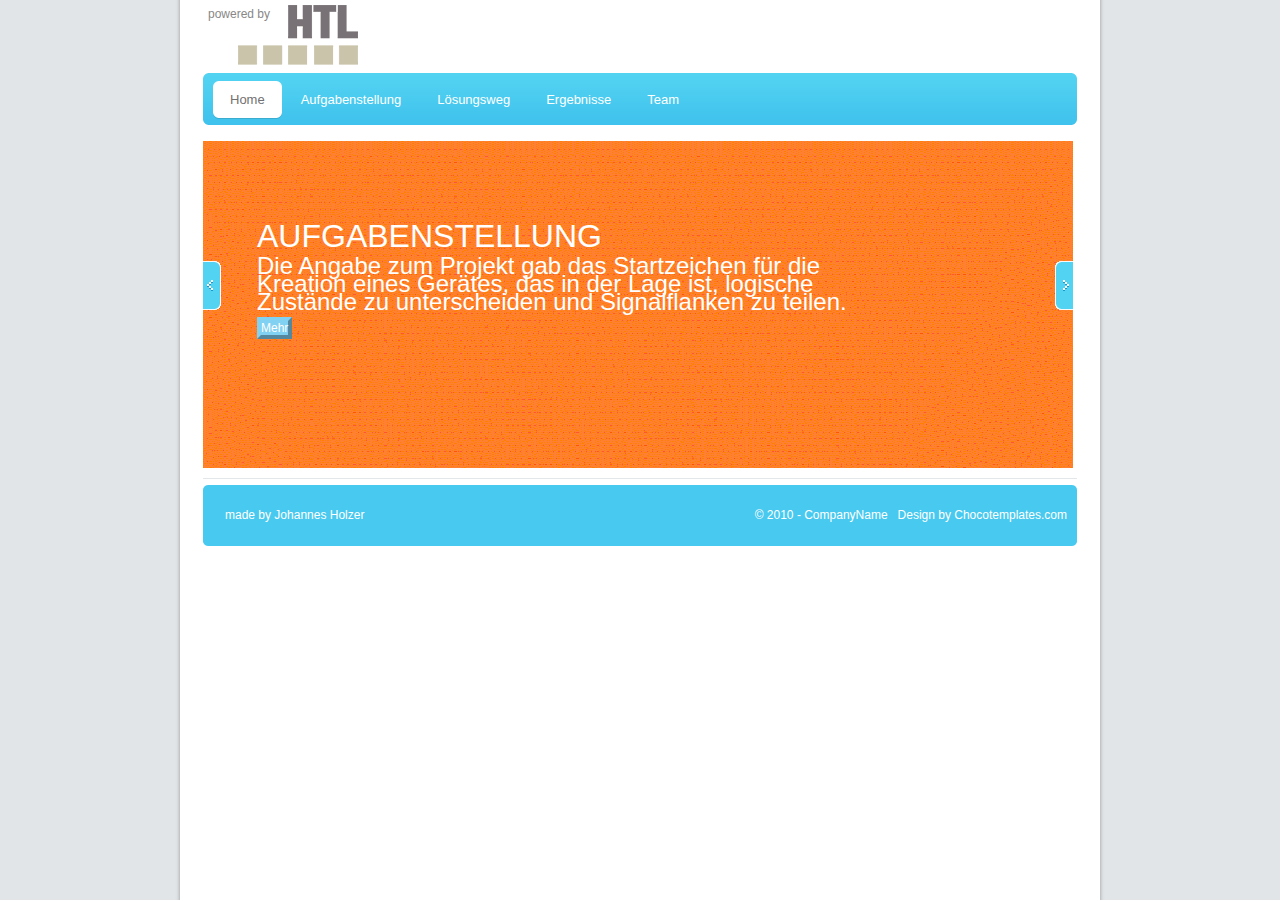
<file: Digitaltechnik_Projekt/index.html>
<!DOCTYPE html PUBLIC "-//W3C//DTD XHTML 1.0 Transitional//EN" "http://www.w3.org/TR/xhtml1/DTD/xhtml1-transitional.dtd">
<html xmlns="http://www.w3.org/1999/xhtml">
<head>
	<meta http-equiv="Content-type" content="text/html; charset=utf-8" />
	<title>DIC-Projekt 2015/16</title>
	<link rel="stylesheet" href="css/style.css" type="text/css" media="all" />
	<script src="js/jquery-1.4.1.min.js" type="text/javascript"></script>
	<script src="js/jquery.jcarousel.pack.js" type="text/javascript"></script>
	<script src="js/jquery-func.js" type="text/javascript"></script>
</head>
<body>
<div id="page" class="shell">
	<!-- Logo + Search + Navigation -->
	<div id="top">
		<div class="cl">&nbsp;</div>
		<p id="power">powered by</p>
		<h1 id="logo"><a target="_blank" href="http://www.htl-hl.ac.at">MONDAYS</a></h1>
		<form action="" method="post" id="search">
			<div class="cl">&nbsp;</div>
		</form>
		<div class="cl">&nbsp;</div>
		<div id="navigation">
			<ul>
			    <li>
			    	<a href="#" class="active"><span>Home</span></a>
			    </li>
			    <li>
			    	<a href="Aufgabenstellung.html"><span>Aufgabenstellung</span></a>
			    </li>
			    <li>
			    	<a href="Loesungsweg.html"><span>Lösungsweg</span></a>
			    </li>
			    <li>
			    	<a href="Ergebnisse.html"><span>Ergebnisse</span></a>
			    </li>
			    <li>
			    	<a href="Team.html"><span>Team</span></a>
			    </li>
			</ul>
		</div>	
	</div>
	<!-- END Logo + Search + Navigation -->
	<!-- Header -->
	<div id="header">
		<!-- Slider -->
		<div id="slider">
			<div id="slider-holder">
				<ul>
				    <li>
				    	<div class="slide-info">
				    		<h2 class="slider">AUFGABENSTELLUNG</h2>
				    		<p class="slider-text">Die Angabe zum Projekt gab das Startzeichen für die Kreation eines Gerätes, das in der Lage ist, logische Zustände zu unterscheiden und Signalflanken zu teilen.</p>
				    		<a href="Aufgabenstellung.html" class="button-more">Mehr</a>
				    	</div>
				    </li>
				    <li>
				    	<div class="slide-info">
				    		<h2 class="slider">LÖSUNGSWEG</h2>
				    		<p class="slider-text">Das Team hat einen klassischen Weg bei der Bewältigung dieses Projekts eingeschlagen; <em><strong>probieren geht über studieren!</strong></em> So wurden die Teilnehmer auf das Projekt losgelassen und mussten selbst die Organisation übernehmen.</p>
				    		<a href="Loesungsweg.html" class="button-more">Mehr</a>
				    	</div>
				    </li>
				    <li>
				    	<div class="slide-info">
				    		<h2 class="slider">ERGEBNISSE</h2>
				    		<p class="slider-text">Eine Ansammlung von Bildern über die Fortschritte des Projekts und die Präsentation des Endprodukts.</p>
				    		<a href="Ergebnisse.html" class="button-more">Mehr</a>
				    	</div>
				    </li>
					<li>
				    	<div class="slide-info">
				    		<h2 class="slider">TEAM</h2>
				    		<p class="slider-text">Unser Team besteht grundsätzlich aus einem HTL-Schüler, der diesen Logiktester komplett konzipiert und hergestellt hat.</p>
				    		<a href="Team.html" class="button-more">Mehr</a>
				    	</div>
				    </li>
				</ul>
			</div>
			<div class="slider-nav">
				<a href="#" class="prev">Previous</a>
				<a href="#" class="next">Next</a>
			</div>
		</div>
		<!-- END Slider -->	
	</div>
	<!-- END Header -->
	<!-- Main -->
	<div id="main">
		<!-- Three Column Content -->
		
		<!-- END Two Column Content -->
	</div>
	<!-- END Main -->
	<!-- Footer -->
	<div id="footer">
		<p class="right">&copy; 2010 - CompanyName &nbsp; Design by <a href="http://chocotemplates.com" target="_blank" title="The Sweetest CSS Templates WorldWide">Chocotemplates.com</a></p>
		<p>made by Johannes Holzer</p>
		<div class="cl">&nbsp;</div>
	</div>
	<!-- END Footer -->
	<br />
</div>
</body>
</html>
</file>
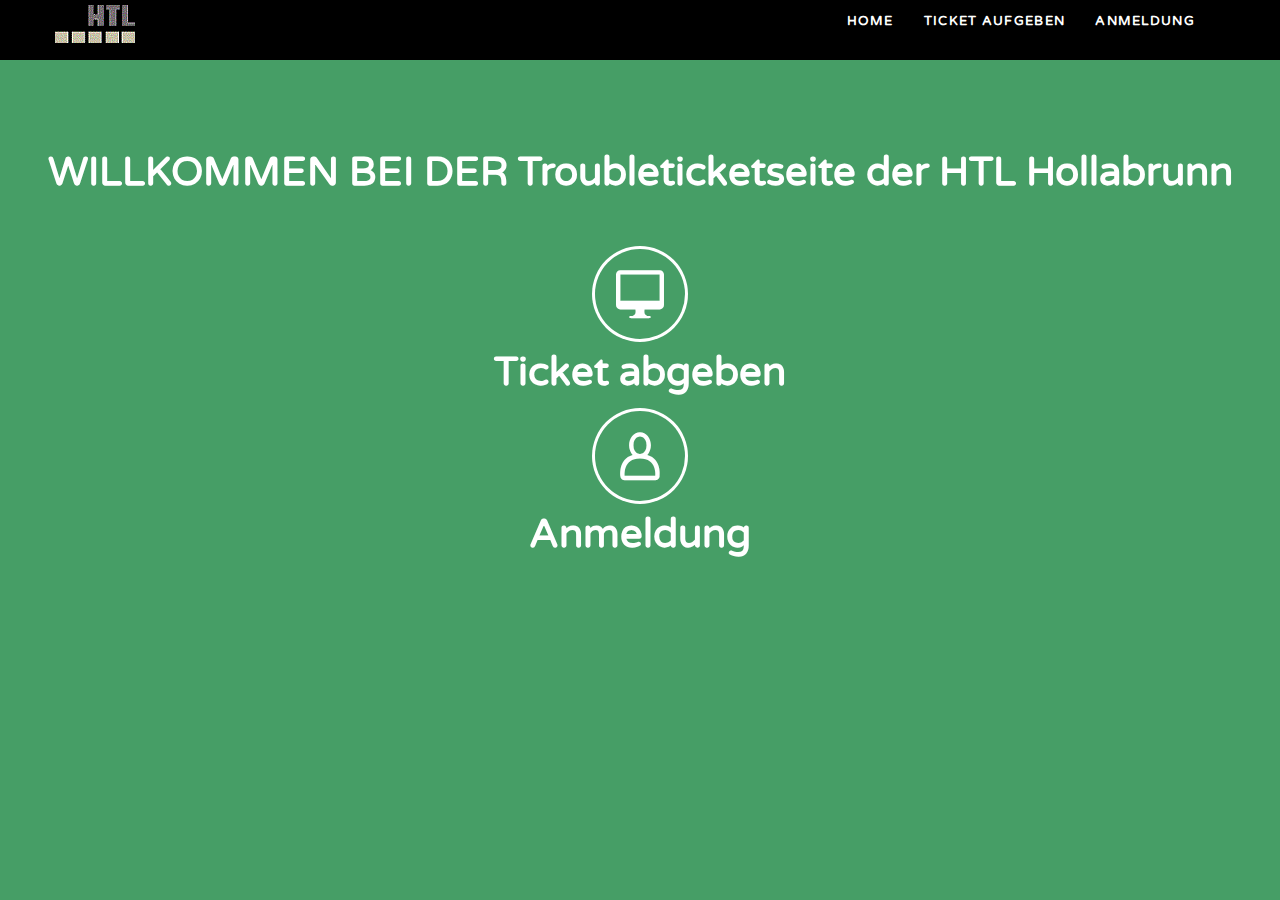
<file: Troubleticket/index.html>
<!DOCTYPE html>
<!--[if lt IE 7]>      <html class="no-js lt-ie9 lt-ie8 lt-ie7"> <![endif]-->
<!--[if IE 7]>         <html class="no-js lt-ie9 lt-ie8"> <![endif]-->
<!--[if IE 8]>         <html class="no-js lt-ie9"> <![endif]-->
<!--[if gt IE 8]><!-->
<html class="no-js">
<!--<![endif]-->
      <!-- HEAD SECTION-->
<head>
    <meta charset="utf-8">
    <title>Troubleticket HTL Hollabrunn</title>
    <meta name="description" content="">
    <meta name="viewport" content="width=device-width, initial-scale=1.0">   
     <!--[if lt IE 9]><script src="//html5shim.googlecode.com/svn/trunk/html5.js"></script><![endif]-->
    <!-- MAIN STYLE SECTION-->
    <link href="assets/plugins/isotope/isotope.css" rel="stylesheet" media="screen" />
    <link href="assets/plugins/fancybox/jquery.fancybox.css" rel="stylesheet" />
    <link href="assets/plugins/IconHoverEffects-master/css/component.css" rel="stylesheet" />
    <link href="assets/plugins/bootstrap/bootstrap.css" rel="stylesheet" />
    <link href="assets/css/about-achivements.css" rel="stylesheet" />
    <link id="mainStyle" href="assets/css/style-green.css" rel="stylesheet" />
    <link href='http://fonts.googleapis.com/css?family=Varela+Round' rel='stylesheet' type='text/css'>
    <!-- END MAIN STYLE SECTION-->
</head>
<!-- END HEAD SECTION-->

     <!-- BODY SECTION-->
<body style="background-color:#469E66">
     <!-- HEADER SECTION-->
    <div class="navbar navbar-fixed-top" role="navigation">
        <div class="container">
            <div class="navbar-header">
                <button type="button" class="navbar-toggle" data-toggle="collapse" data-target=".navbar-collapse">
                    <span class="fa fa-bars mobile-bars" style=""></span>
                </button>
                <a class="navbar-brand" href="https://www.htl-hl.ac.at" >
                    <img src="assets/img/htL_logo.gif" alt="" title="Hiermit gelangen sie zurück zur Webseite der HTL Hollabrunn"/> <!-- logo here-->
                </a>
            </div>
            <div class="navbar-collapse collapse" data-scrollreveal="enter from the right 50px">
                <ul class="nav navbar-nav">
                    <li class=""><a href="">Home</a></li><!-- menu links-->
                    <li><a href="ticket.html">Ticket aufgeben</a></li>  
                    <li><a href="login.html">Anmeldung</a></li>
                </ul>
            </div>

        </div>
    </div>
     <!-- END HEADER SECTION-->

    <!--PAGE CONTENT--> 
    <!-- HOMEPAGE SECTION-->  
			<!-- Hauptseite mit Begrüßungstext-->
			<section id="Homepage">
				<div data-scrollreveal="wait 0.5s and then ease-in-out 50px" class="align-center">
					<h2 class="main-text">WILLKOMMEN BEI DER Troubleticketseite der HTL Hollabrunn</h2>
				</div>
				<div data-scrollreveal="enter from the left 500px" class="align-center">
					<div class="col-md-12 align-center">
						<div class="hi-icon-effect-9 hi-icon-effect-9a">
							<a href="ticket.html" class="hi-icon  hi-icon-screen"></a>
							<p href="ticket.html" class="main-text2">Ticket abgeben</p>
							<a href="login.html" class="hi-icon  hi-icon-user"></a>
							<p href="login.html" class="main-text2">Anmeldung</p>
						</div>
					</div>
				</div>
			</section>
     <!--END HOMEPAGE SECTION-->

    <!-- MAIN SCRIPTS SECTION-->
    <script src="assets/js/modernizr-2.6.2-respond-1.1.0.min.js"></script>
    <script src="assets/js/jquery.js"></script>
    <script src="assets/js/scrollReveal.js"></script>
    <script>
        window.scrollReveal = new scrollReveal(); //please put this script here to show animation at the time of scroll
    </script>
    <script src="assets/js/jquery.easing.1.3.js"></script>
    <script src="assets/plugins/bootstrap/bootstrap.min.js"></script>
    <script src="assets/plugins/isotope/jquery.isotope.min.js"></script>
    <script src="assets/plugins/fancybox/jquery.fancybox.pack.js"></script>
    <script src="assets/js/jquery.localscroll-1.2.7-min.js"></script>
    <script src="assets/js/jquery.appear.js"></script>
    <script src="assets/scripts/main.js"></script>
</body>

    <!--END  BODY SECTION-->
</html>
</file>
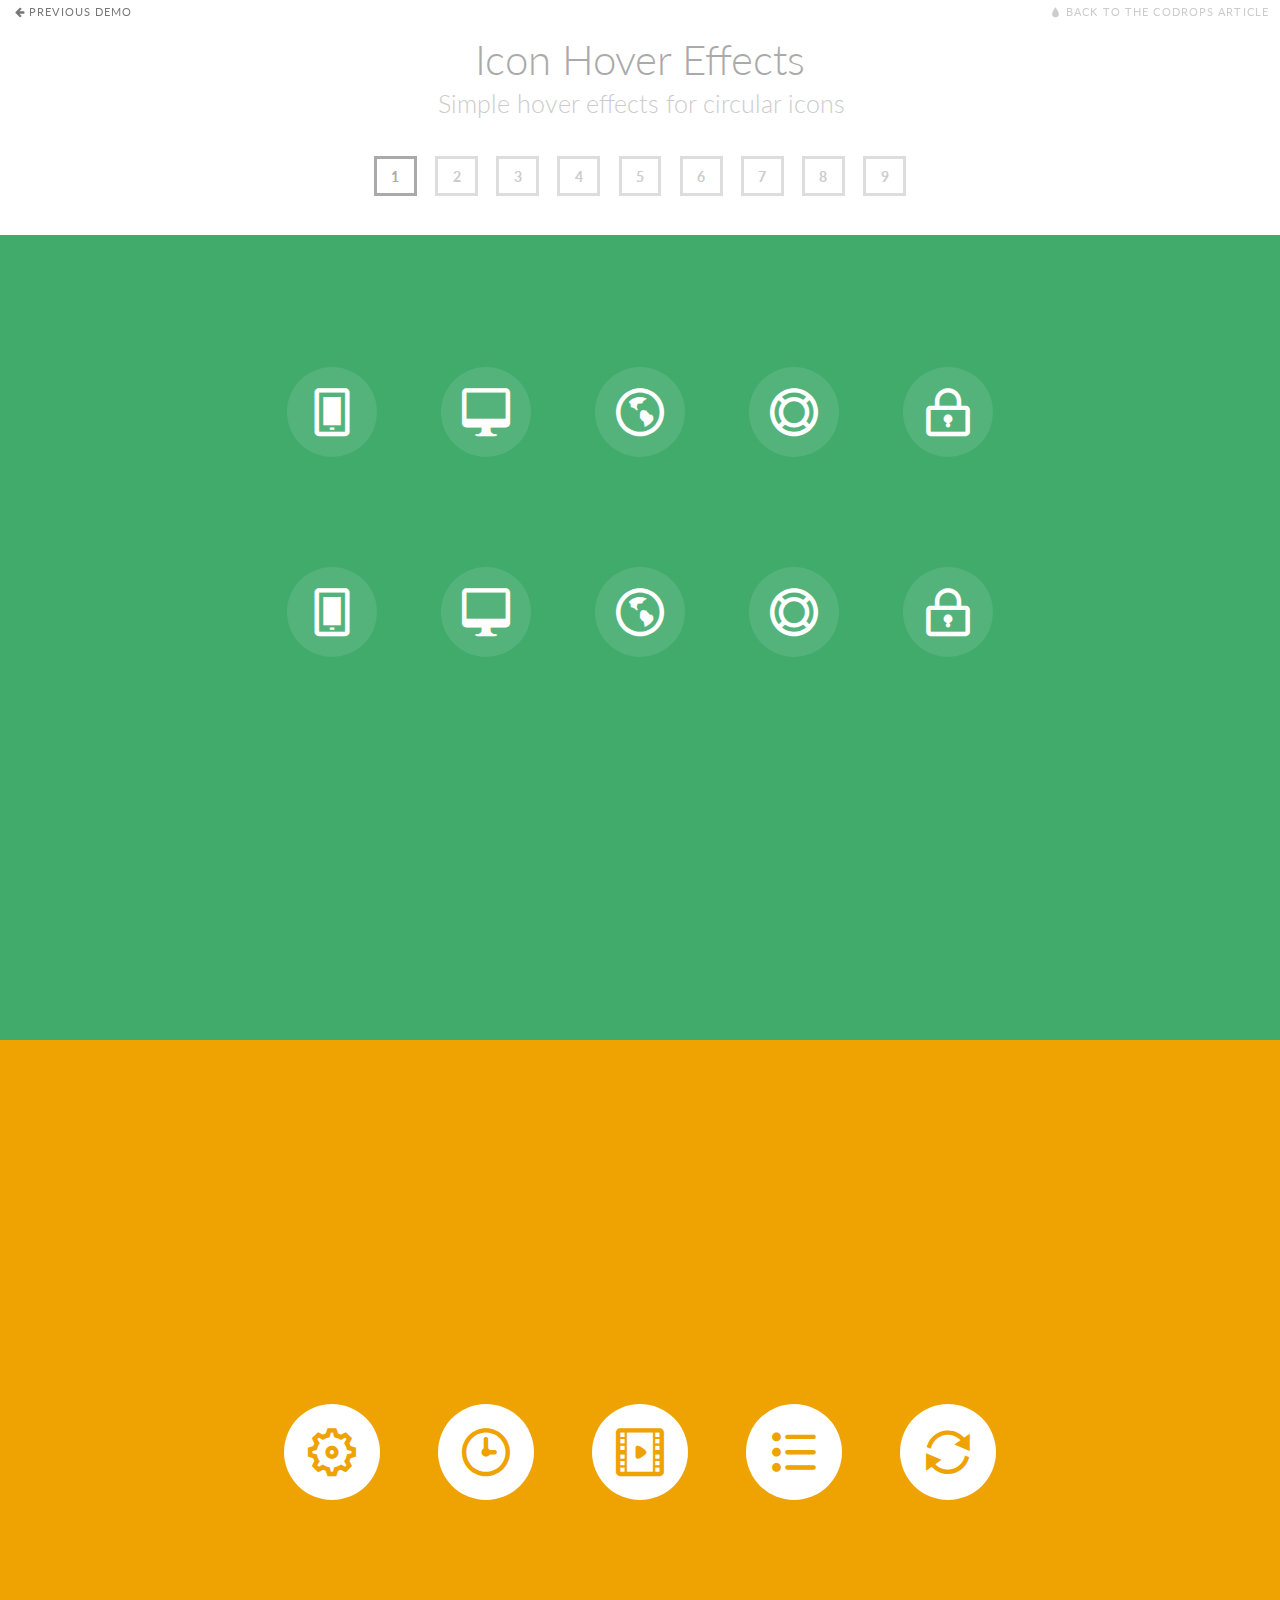
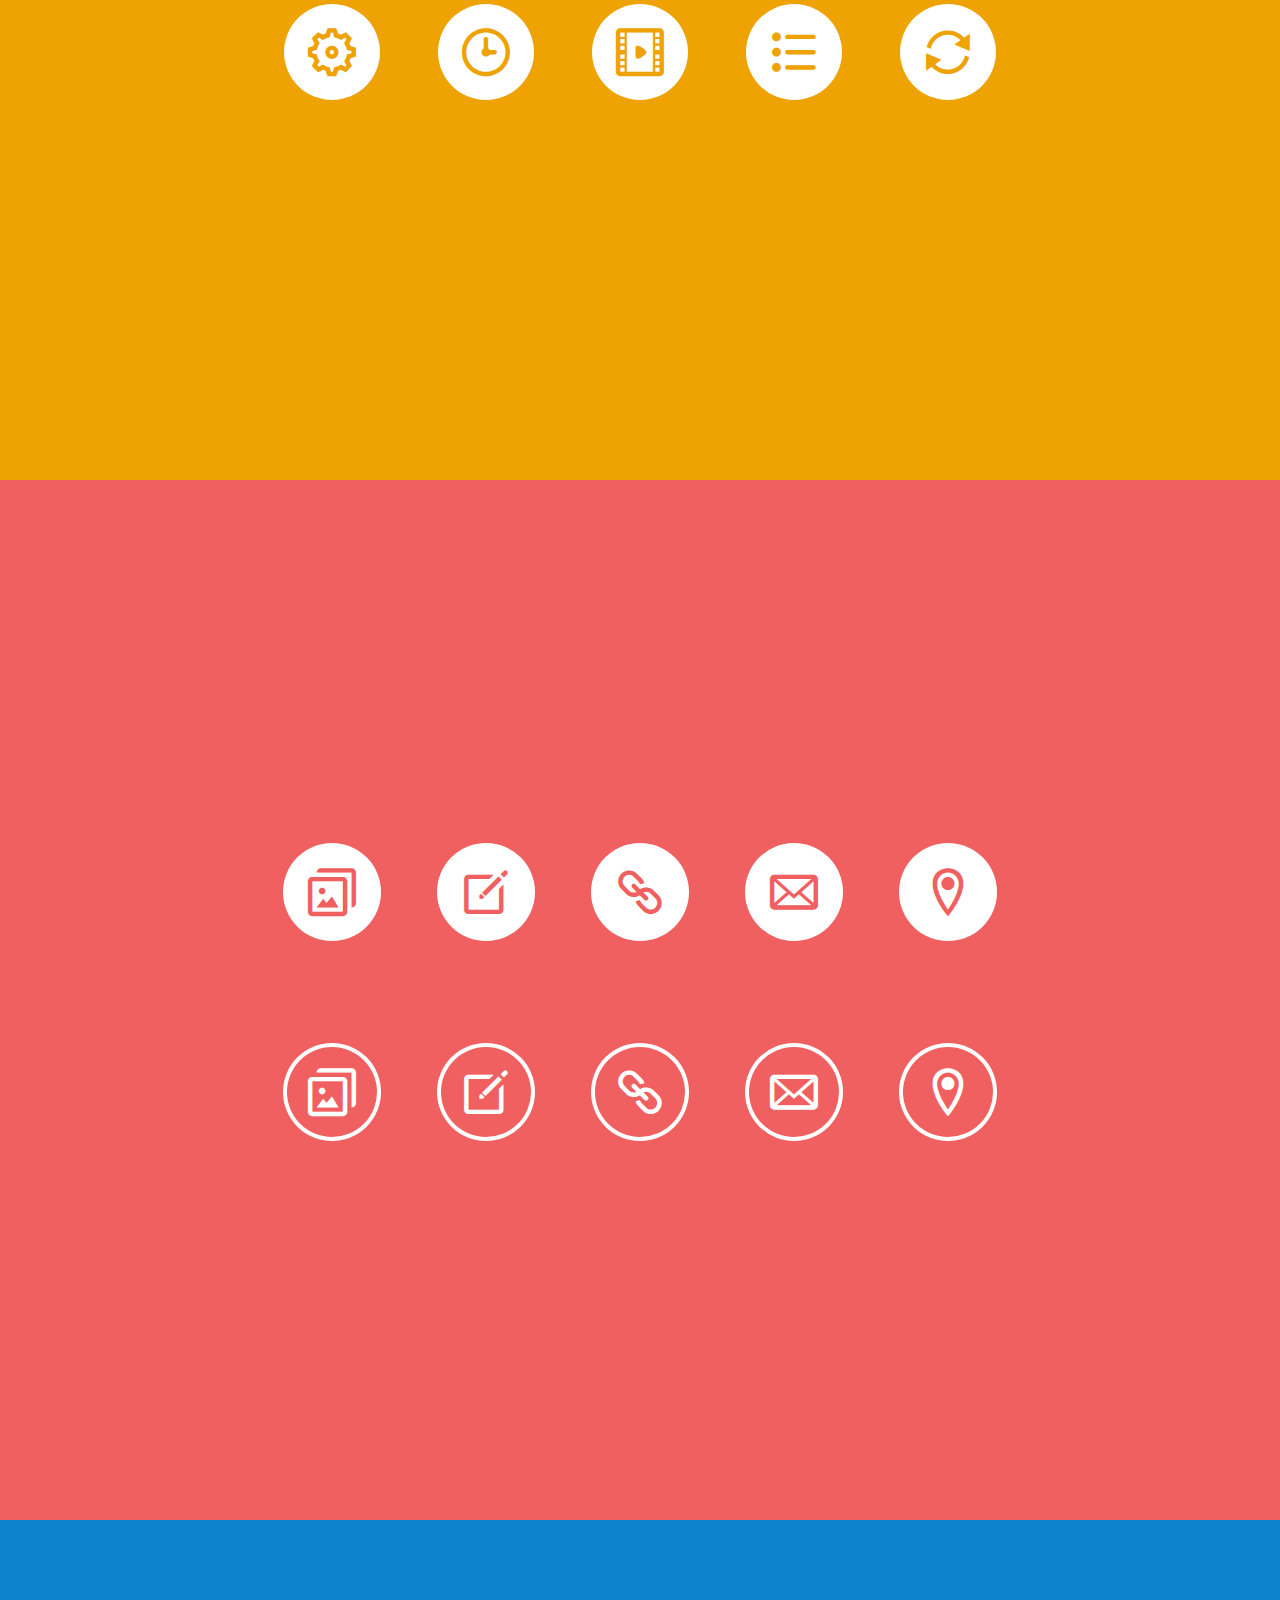
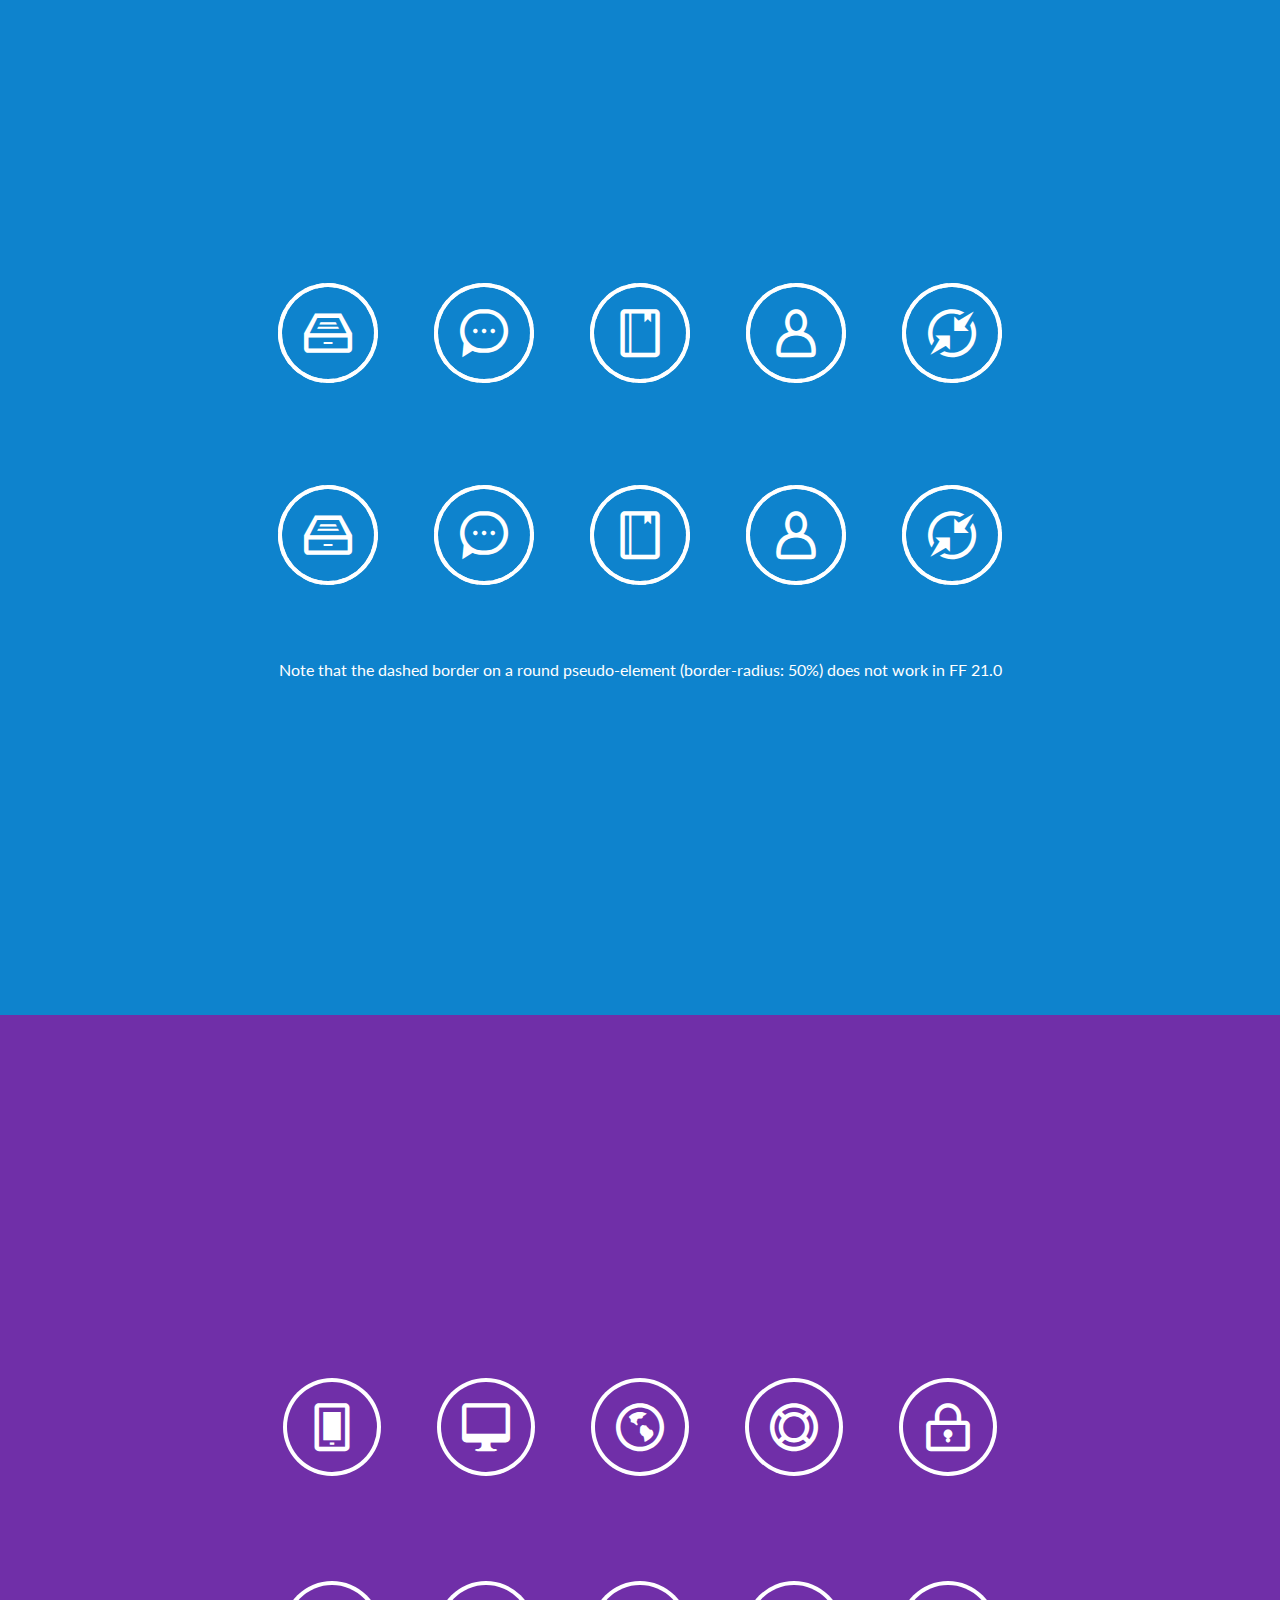
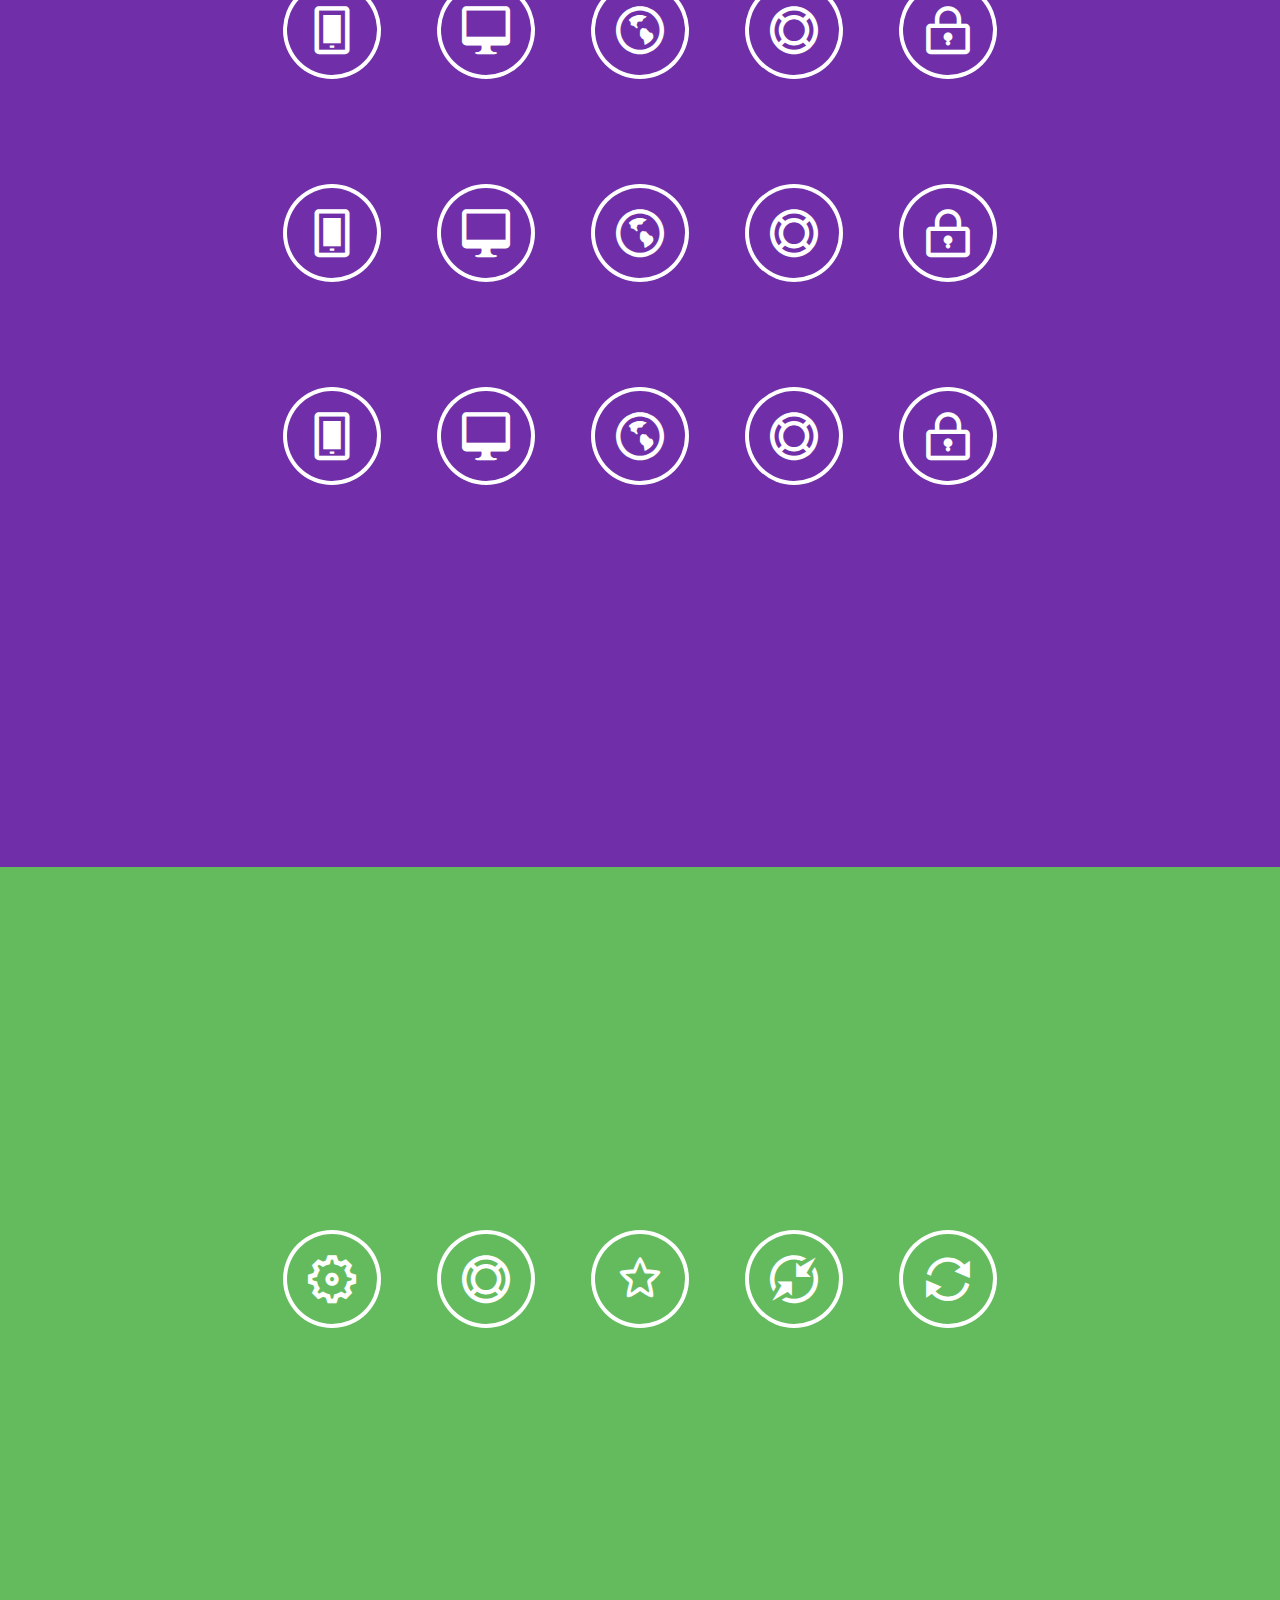
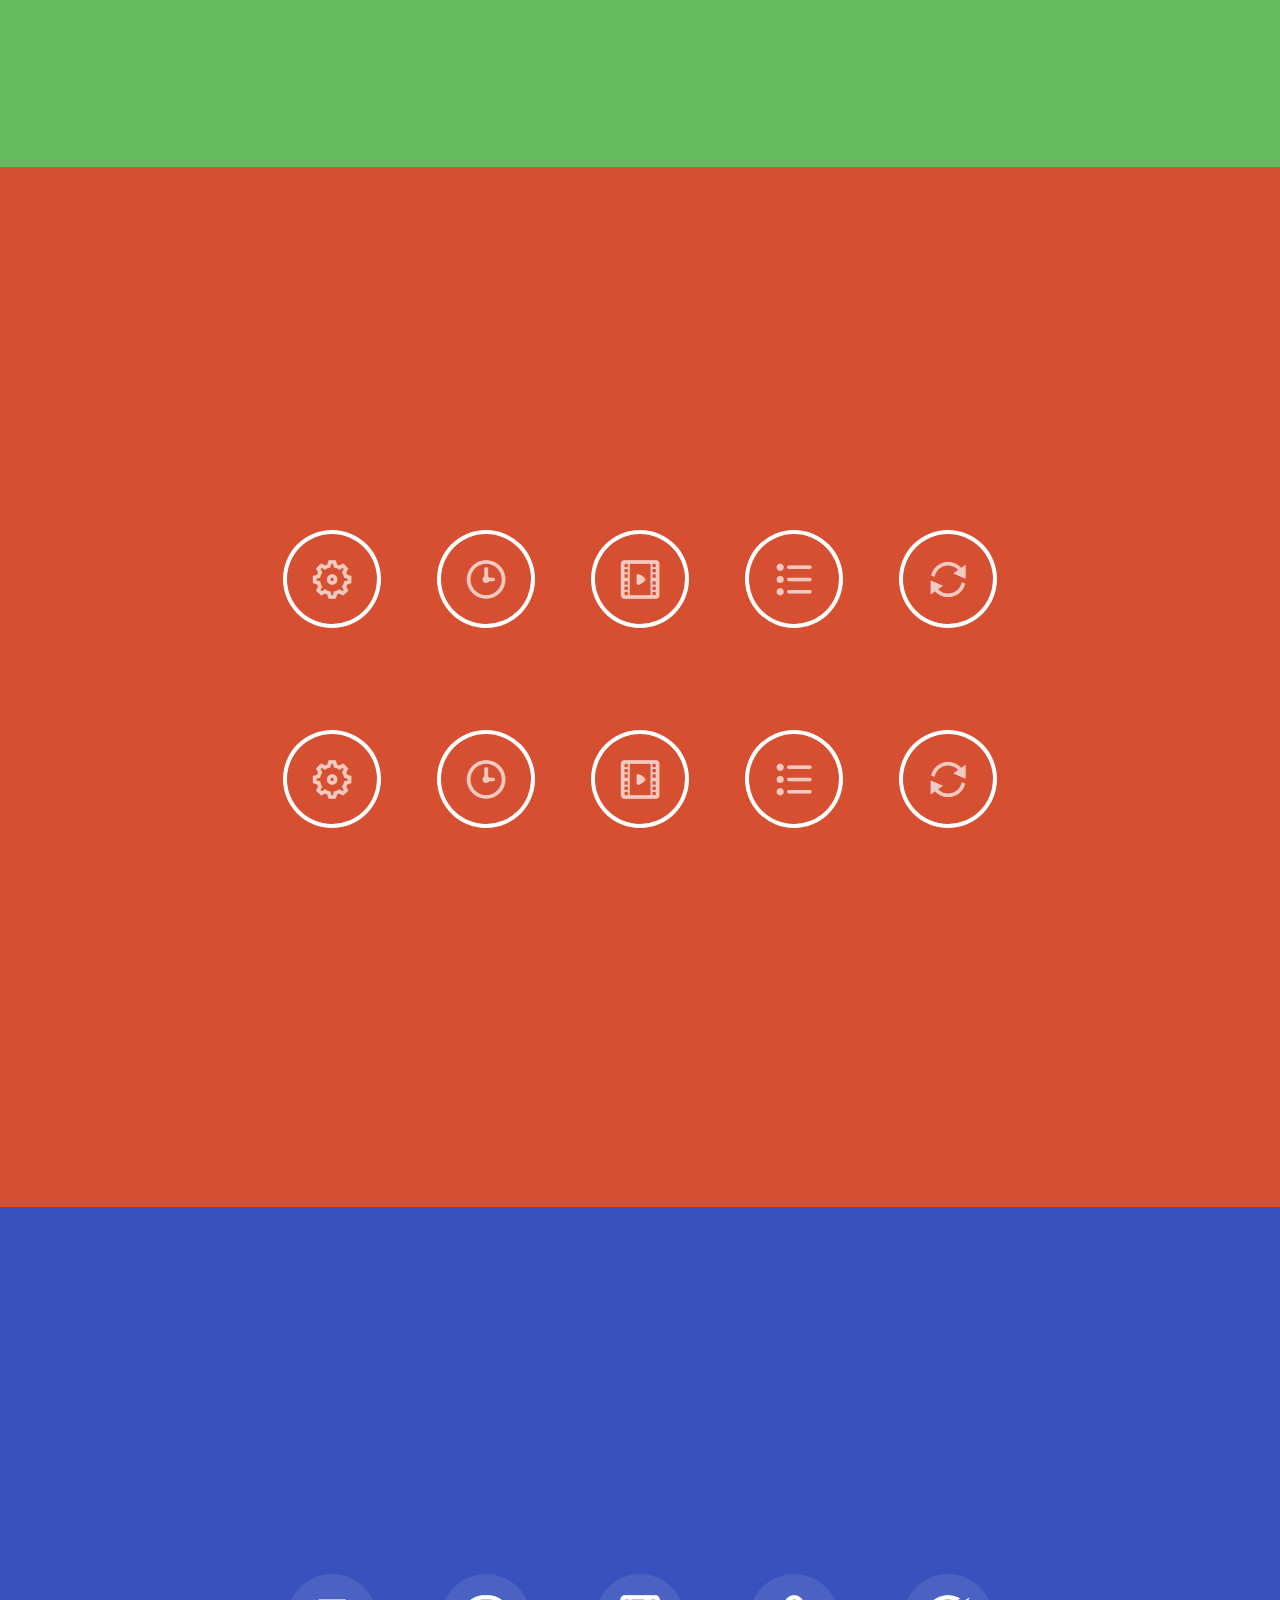
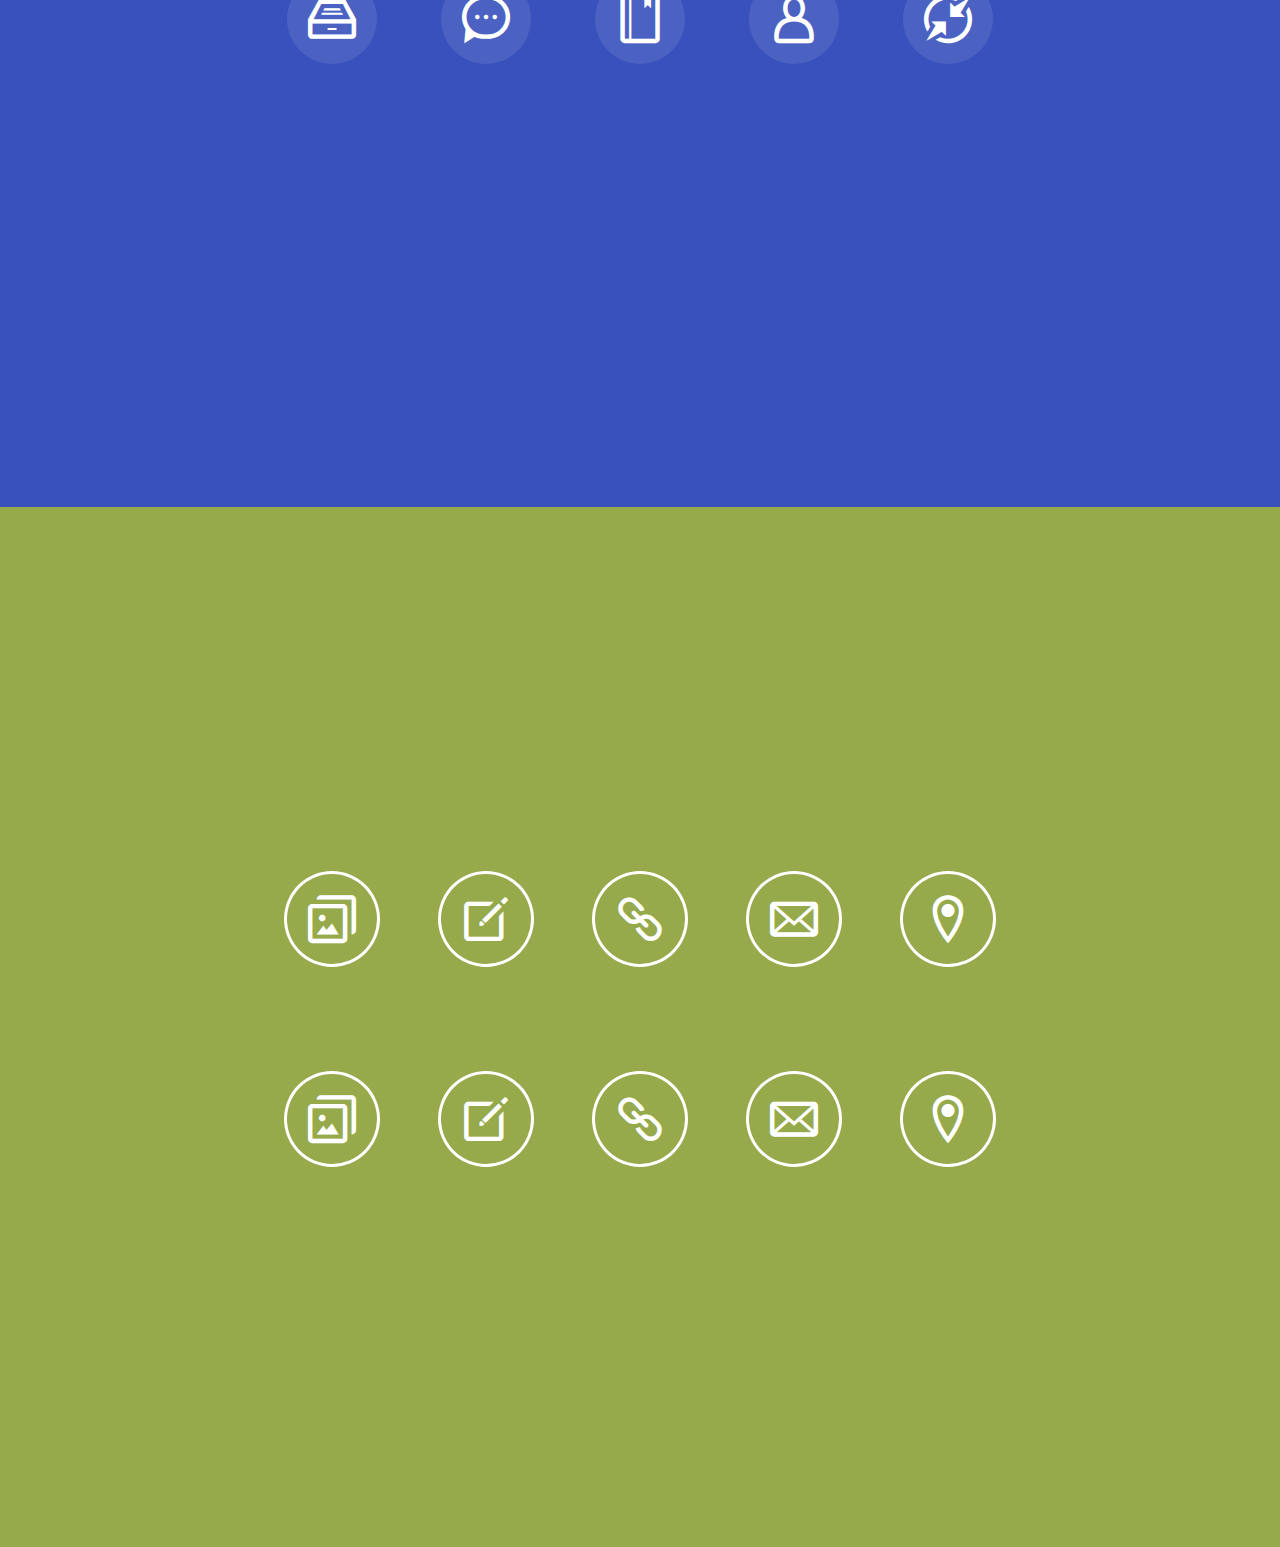
<file: Troubleticket/assets/plugins/IconHoverEffects-master/index.html>
<!DOCTYPE html>
<html lang="en" class="no-js">
	<head>
		<meta charset="UTF-8" />
		<meta http-equiv="X-UA-Compatible" content="IE=edge,chrome=1"> 
		<meta name="viewport" content="width=device-width, initial-scale=1.0"> 
		<title>Simple Icon Hover Effects with CSS Transitions and Animations</title>
		<meta name="description" content="Simple Icon Hover Effects with CSS Transitions and Animations" />
		<meta name="keywords" content="icons, hover, round, circular, transition, animation, css3" />
		<meta name="author" content="Codrops" />
		<link rel="shortcut icon" href="../favicon.ico"> 
		<link rel="stylesheet" type="text/css" href="css/default.css" />
		<link rel="stylesheet" type="text/css" href="css/component.css" />
		<script src="js/modernizr.custom.js"></script>
	</head>
	<body>
		<div class="container">
			<!-- Top Navigation -->
			<div class="codrops-top clearfix">
				<a class="codrops-icon codrops-icon-prev" href="http://tympanus.net/Development/PseudoElementsAnimationsTransitions/"><span>Previous Demo</span></a>
				<span class="right"><a class="codrops-icon codrops-icon-drop" href="http://tympanus.net/codrops/?p=15265"><span>Back to the Codrops Article</span></a></span>
			</div>
			<header>
				<h1>Icon Hover Effects <span>Simple hover effects for circular icons</span></h1>	
				<nav id="codrops-demos" class="codrops-demos">
					<a href="#set-1">1</a>
					<a href="#set-2">2</a>
					<a href="#set-3">3</a>
					<a href="#set-4">4</a>
					<a href="#set-5">5</a>
					<a href="#set-6">6</a>
					<a href="#set-7">7</a>
					<a href="#set-8">8</a>
					<a href="#set-9">9</a>
				</nav>
			</header>
			<section id="set-1">
				<div class="hi-icon-wrap hi-icon-effect-1 hi-icon-effect-1a">
					<a href="#set-1" class="hi-icon hi-icon-mobile">Mobile</a>
					<a href="#set-1" class="hi-icon hi-icon-screen">Desktop</a>
					<a href="#set-1" class="hi-icon hi-icon-earth">Partners</a>
					<a href="#set-1" class="hi-icon hi-icon-support">Support</a>
					<a href="#set-1" class="hi-icon hi-icon-locked">Security</a>
				</div>
				<div class="hi-icon-wrap hi-icon-effect-1 hi-icon-effect-1b">
					<a href="#set-1" class="hi-icon hi-icon-mobile">Mobile</a>
					<a href="#set-1" class="hi-icon hi-icon-screen">Desktop</a>
					<a href="#set-1" class="hi-icon hi-icon-earth">Partners</a>
					<a href="#set-1" class="hi-icon hi-icon-support">Support</a>
					<a href="#set-1" class="hi-icon hi-icon-locked">Security</a>
				</div>
			</section>
			<section id="set-2">
				<div class="hi-icon-wrap hi-icon-effect-2 hi-icon-effect-2a">
					<a href="#set-2" class="hi-icon hi-icon-cog">Settings</a>
					<a href="#set-2" class="hi-icon hi-icon-clock">Time</a>
					<a href="#set-2" class="hi-icon hi-icon-videos">Videos</a>
					<a href="#set-2" class="hi-icon hi-icon-list">List</a>
					<a href="#set-2" class="hi-icon hi-icon-refresh">Refresh</a>
				</div>
				<div class="hi-icon-wrap hi-icon-effect-2 hi-icon-effect-2b">
					<a href="#set-2" class="hi-icon hi-icon-cog">Settings</a>
					<a href="#set-2" class="hi-icon hi-icon-clock">Time</a>
					<a href="#set-2" class="hi-icon hi-icon-videos">Videos</a>
					<a href="#set-2" class="hi-icon hi-icon-list">List</a>
					<a href="#set-2" class="hi-icon hi-icon-refresh">Refresh</a>
				</div>
			</section>
			<section id="set-3">
				<div class="hi-icon-wrap hi-icon-effect-3 hi-icon-effect-3a">
					<a href="#set-3" class="hi-icon hi-icon-images">Images</a>
					<a href="#set-3" class="hi-icon hi-icon-pencil">Edit</a>
					<a href="#set-3" class="hi-icon hi-icon-link">Link</a>
					<a href="#set-3" class="hi-icon hi-icon-mail">Mail</a>
					<a href="#set-3" class="hi-icon hi-icon-location">Location</a>
				</div>
				<div class="hi-icon-wrap hi-icon-effect-3 hi-icon-effect-3b">
					<a href="#set-3" class="hi-icon hi-icon-images">Images</a>
					<a href="#set-3" class="hi-icon hi-icon-pencil">Edit</a>
					<a href="#set-3" class="hi-icon hi-icon-link">Link</a>
					<a href="#set-3" class="hi-icon hi-icon-mail">Mail</a>
					<a href="#set-3" class="hi-icon hi-icon-location">Location</a>
				</div>
			</section>
			<section id="set-4">
				<div class="hi-icon-wrap hi-icon-effect-4 hi-icon-effect-4a">
					<a href="#set-4" class="hi-icon hi-icon-archive">Archive</a>
					<a href="#set-4" class="hi-icon hi-icon-chat">Chat</a>
					<a href="#set-4" class="hi-icon hi-icon-bookmark">Bookmarks</a>
					<a href="#set-4" class="hi-icon hi-icon-user">User</a>
					<a href="#set-4" class="hi-icon hi-icon-contract">Contact</a>
				</div>
				<div class="hi-icon-wrap hi-icon-effect-4 hi-icon-effect-4b">
					<a href="#set-4" class="hi-icon hi-icon-archive">Archive</a>
					<a href="#set-4" class="hi-icon hi-icon-chat">Chat</a>
					<a href="#set-4" class="hi-icon hi-icon-bookmark">Bookmarks</a>
					<a href="#set-4" class="hi-icon hi-icon-user">User</a>
					<a href="#set-4" class="hi-icon hi-icon-contract">Contact</a>
				</div>
				<p>Note that the dashed border on a round pseudo-element (border-radius: 50%) does not work in FF 21.0</p>
			</section>
			<section id="set-5">
				<div class="hi-icon-wrap hi-icon-effect-5 hi-icon-effect-5a">
					<a href="#set-5" class="hi-icon hi-icon-mobile">Mobile</a>
					<a href="#set-5" class="hi-icon hi-icon-screen">Desktop</a>
					<a href="#set-5" class="hi-icon hi-icon-earth">Partners</a>
					<a href="#set-5" class="hi-icon hi-icon-support">Support</a>
					<a href="#set-5" class="hi-icon hi-icon-locked">Security</a>
				</div>
				<div class="hi-icon-wrap hi-icon-effect-5 hi-icon-effect-5b">
					<a href="#set-5" class="hi-icon hi-icon-mobile">Mobile</a>
					<a href="#set-5" class="hi-icon hi-icon-screen">Desktop</a>
					<a href="#set-5" class="hi-icon hi-icon-earth">Partners</a>
					<a href="#set-5" class="hi-icon hi-icon-support">Support</a>
					<a href="#set-5" class="hi-icon hi-icon-locked">Security</a>
				</div>
				<div class="hi-icon-wrap hi-icon-effect-5 hi-icon-effect-5c">
					<a href="#set-5" class="hi-icon hi-icon-mobile">Mobile</a>
					<a href="#set-5" class="hi-icon hi-icon-screen">Desktop</a>
					<a href="#set-5" class="hi-icon hi-icon-earth">Partners</a>
					<a href="#set-5" class="hi-icon hi-icon-support">Support</a>
					<a href="#set-5" class="hi-icon hi-icon-locked">Security</a>
				</div>
				<div class="hi-icon-wrap hi-icon-effect-5 hi-icon-effect-5d">
					<a href="#set-5" class="hi-icon hi-icon-mobile">Mobile</a>
					<a href="#set-5" class="hi-icon hi-icon-screen">Desktop</a>
					<a href="#set-5" class="hi-icon hi-icon-earth">Partners</a>
					<a href="#set-5" class="hi-icon hi-icon-support">Support</a>
					<a href="#set-5" class="hi-icon hi-icon-locked">Security</a>
				</div>
			</section>
			<section id="set-6">
				<div class="hi-icon-wrap hi-icon-effect-6">
					<a href="#set-6" class="hi-icon hi-icon-cog">Settings</a>
					<a href="#set-6" class="hi-icon hi-icon-support">Support</a>
					<a href="#set-6" class="hi-icon hi-icon-star">Fav</a>
					<a href="#set-6" class="hi-icon hi-icon-contract">Contract</a>
					<a href="#set-6" class="hi-icon hi-icon-refresh">Refresh</a>
				</div>
			</section>
			<section id="set-7">
				<div class="hi-icon-wrap hi-icon-effect-7 hi-icon-effect-7a">
					<a href="#set-7" class="hi-icon hi-icon-cog">Settings</a>
					<a href="#set-7" class="hi-icon hi-icon-clock">Time</a>
					<a href="#set-7" class="hi-icon hi-icon-videos">Videos</a>
					<a href="#set-7" class="hi-icon hi-icon-list">List</a>
					<a href="#set-7" class="hi-icon hi-icon-refresh">Refresh</a>
				</div>
				<div class="hi-icon-wrap hi-icon-effect-7 hi-icon-effect-7b">
					<a href="#set-7" class="hi-icon hi-icon-cog">Settings</a>
					<a href="#set-7" class="hi-icon hi-icon-clock">Time</a>
					<a href="#set-7" class="hi-icon hi-icon-videos">Videos</a>
					<a href="#set-7" class="hi-icon hi-icon-list">List</a>
					<a href="#set-7" class="hi-icon hi-icon-refresh">Refresh</a>
				</div>
			</section>
			<section id="set-8">
				<div class="hi-icon-wrap hi-icon-effect-8">
					<a href="#set-8" class="hi-icon hi-icon-archive">Archive</a>
					<a href="#set-8" class="hi-icon hi-icon-chat">Chat</a>
					<a href="#set-8" class="hi-icon hi-icon-bookmark">Bookmarks</a>
					<a href="#set-8" class="hi-icon hi-icon-user">User</a>
					<a href="#set-8" class="hi-icon hi-icon-contract">Contact</a>
				</div>
			</section>
			<section id="set-9">
				<div class="hi-icon-wrap hi-icon-effect-9 hi-icon-effect-9a">
					<a href="#set-9" class="hi-icon hi-icon-images">Images</a>
					<a href="#set-9" class="hi-icon hi-icon-pencil">Edit</a>
					<a href="#set-9" class="hi-icon hi-icon-link">Link</a>
					<a href="#set-9" class="hi-icon hi-icon-mail">Mail</a>
					<a href="#set-9" class="hi-icon hi-icon-location">Location</a>
				</div>
				<div class="hi-icon-wrap hi-icon-effect-9 hi-icon-effect-9b">
					<a href="#set-9" class="hi-icon hi-icon-images">Images</a>
					<a href="#set-9" class="hi-icon hi-icon-pencil">Edit</a>
					<a href="#set-9" class="hi-icon hi-icon-link">Link</a>
					<a href="#set-9" class="hi-icon hi-icon-mail">Mail</a>
					<a href="#set-9" class="hi-icon hi-icon-location">Location</a>
				</div>
			</section>
		</div><!-- /container -->
		<script>
			var hash = window.location.hash,
				current = 0,
				demos = Array.prototype.slice.call( document.querySelectorAll( '#codrops-demos > a' ) );
			
			if( hash === '' ) hash = '#set-1';
			setDemo( demos[ parseInt( hash.match(/#set-(\d+)/)[1] ) - 1 ] );

			demos.forEach( function( el, i ) {
				el.addEventListener( 'click', function() { setDemo( this ); } );
			} );

			function setDemo( el ) {
				var idx = demos.indexOf( el );
				if( current !== idx ) {
					var currentDemo = demos[ current ];
					currentDemo.className = currentDemo.className.replace(new RegExp("(^|\\s+)" + 'current-demo' + "(\\s+|$)"), ' ');
				}
				current = idx;
				el.className = 'current-demo'; 
			}
		</script>
	</body>
</html>
</file>
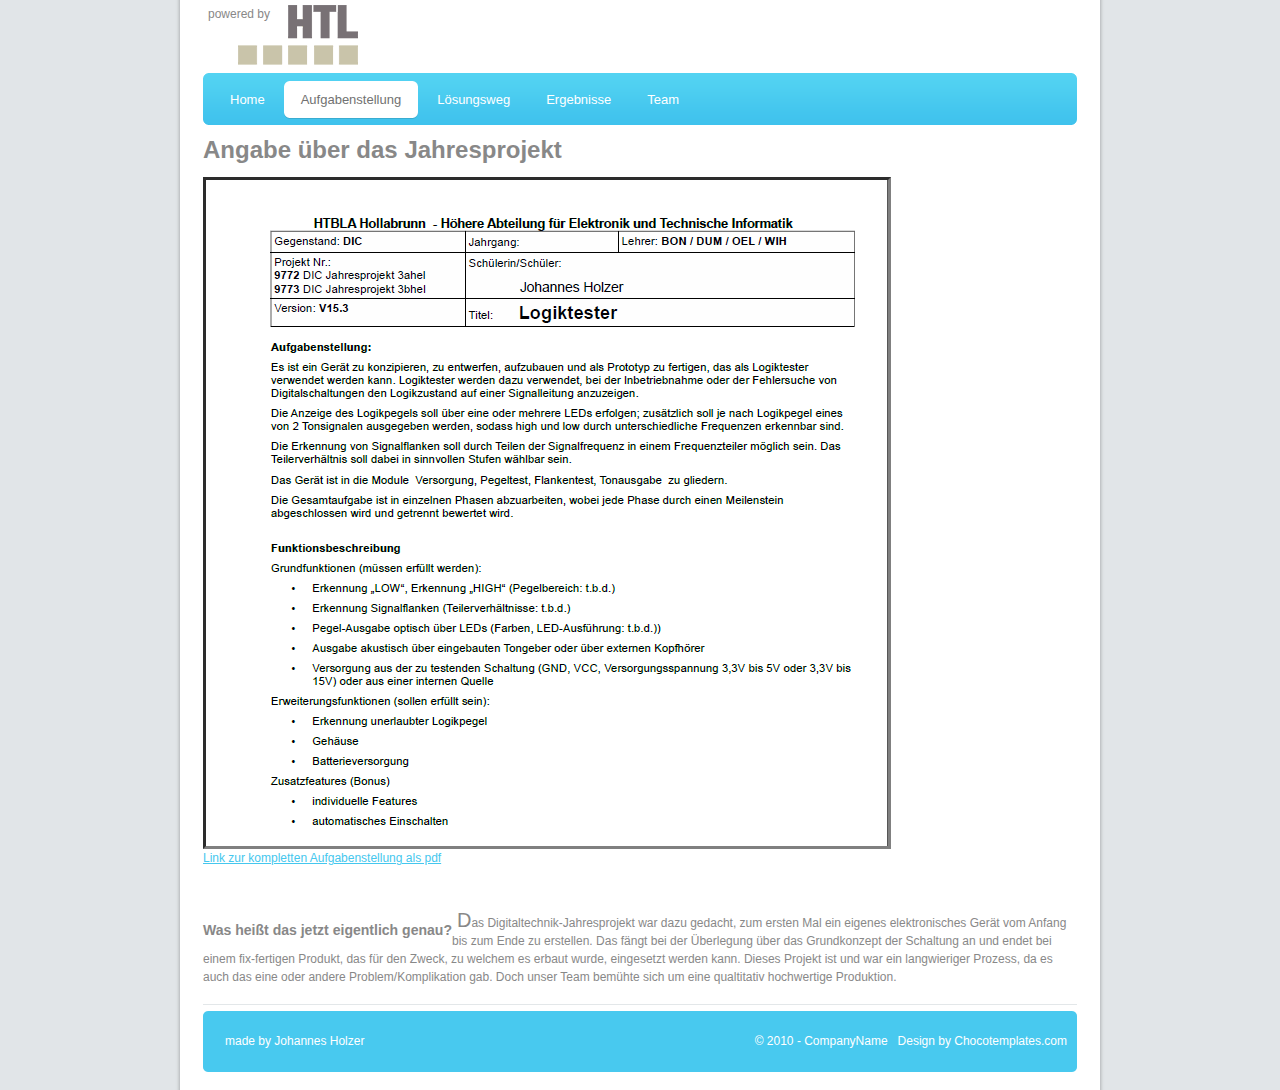
<file: Digitaltechnik_Projekt/Aufgabenstellung.html>
<!DOCTYPE html PUBLIC "-//W3C//DTD XHTML 1.0 Transitional//EN" "http://www.w3.org/TR/xhtml1/DTD/xhtml1-transitional.dtd">
<html xmlns="http://www.w3.org/1999/xhtml">
<head>
	<meta http-equiv="Content-type" content="text/html; charset=utf-8" />
	<title>DIC-Projekt 2015/16</title>
	<link rel="stylesheet" href="css/style.css" type="text/css" media="all" />
	<script src="js/jquery-1.4.1.min.js" type="text/javascript"></script>
	<script src="js/jquery.jcarousel.pack.js" type="text/javascript"></script>
	<script src="js/jquery-func.js" type="text/javascript"></script>
</head>
<body>
<div id="page" class="shell">
	<!-- Logo + Search + Navigation -->
	<div id="top">
		<div class="cl">&nbsp;</div>
		<p id="power">powered by</p>
		<h1 id="logo"><a target="_blank" href="http://www.htl-hl.ac.at">MONDAYS</a></h1>
		<form action="" method="post" id="search">
			<div class="cl">&nbsp;</div>
		</form>
		<div class="cl">&nbsp;</div>
		<div id="navigation">
			<ul>
			    <li>
			    	<a href="index.html"><span>home</span></a>
			    </li>
			    <li>
			    	<a href="#" class="active"><span>Aufgabenstellung</span></a>
			    </li>
			    <li>
			    	<a href="Loesungsweg.html"><span>Lösungsweg</span></a>
			    </li>
			    <li>
			    	<a href="Ergebnisse.html"><span>Ergebnisse</span></a>
			    </li>
			    <li>
			    	<a href="Team.html"><span>Team</span></a>
			    </li>
			</ul>
		</div>	
	</div>
	<!-- END Logo + Search + Navigation -->
	<!-- Header -->
	<!-- END Header -->
	<!-- Main -->
	<div id="main">
		<!-- Two Column Content -->
		<div>
			<div class="cl">&nbsp;</div>
				<h1>Angabe über das Jahresprojekt</h1>
				<br />
				<img src="css/images/Logiktester_Angabe.png" class="img"/>
				<br />
				<a href="Angabe_Logiktester.pdf" target="_blank">Link zur kompletten Aufgabenstellung als pdf</a>
				<br />
			<div id="runter">
				<h3 id="angabe">Was heißt das jetzt eigentlich genau?</h3>
				<p class="beschreibung"><span class="fl"> D</span>as Digitaltechnik-Jahresprojekt war dazu gedacht, zum ersten Mal ein eigenes elektronisches Gerät vom Anfang bis zum Ende zu erstellen. Das fängt bei der Überlegung über das Grundkonzept der Schaltung an und endet bei einem fix-fertigen Produkt, das für den Zweck, zu welchem es erbaut wurde, eingesetzt werden kann. Dieses Projekt ist und war ein langwieriger Prozess, da es auch das eine oder andere Problem/Komplikation gab. Doch unser Team bemühte sich um eine qualtitativ hochwertige Produktion.</p>
			</div>
			<div class="cl">&nbsp;</div>
		</div>
		<!-- END Two Column Content -->
	</div>
	<!-- END Main -->
	<!-- Footer -->
	<div id="footer">
		<p class="right">&copy; 2010 - CompanyName &nbsp; Design by <a href="http://chocotemplates.com" target="_blank" title="The Sweetest CSS Templates WorldWide">Chocotemplates.com</a></p>
		<p>made by Johannes Holzer</p>
		<div class="cl">&nbsp;</div>
	</div>
	<!-- END Footer -->
	<br />
</div>
</body>
</html>
</file>
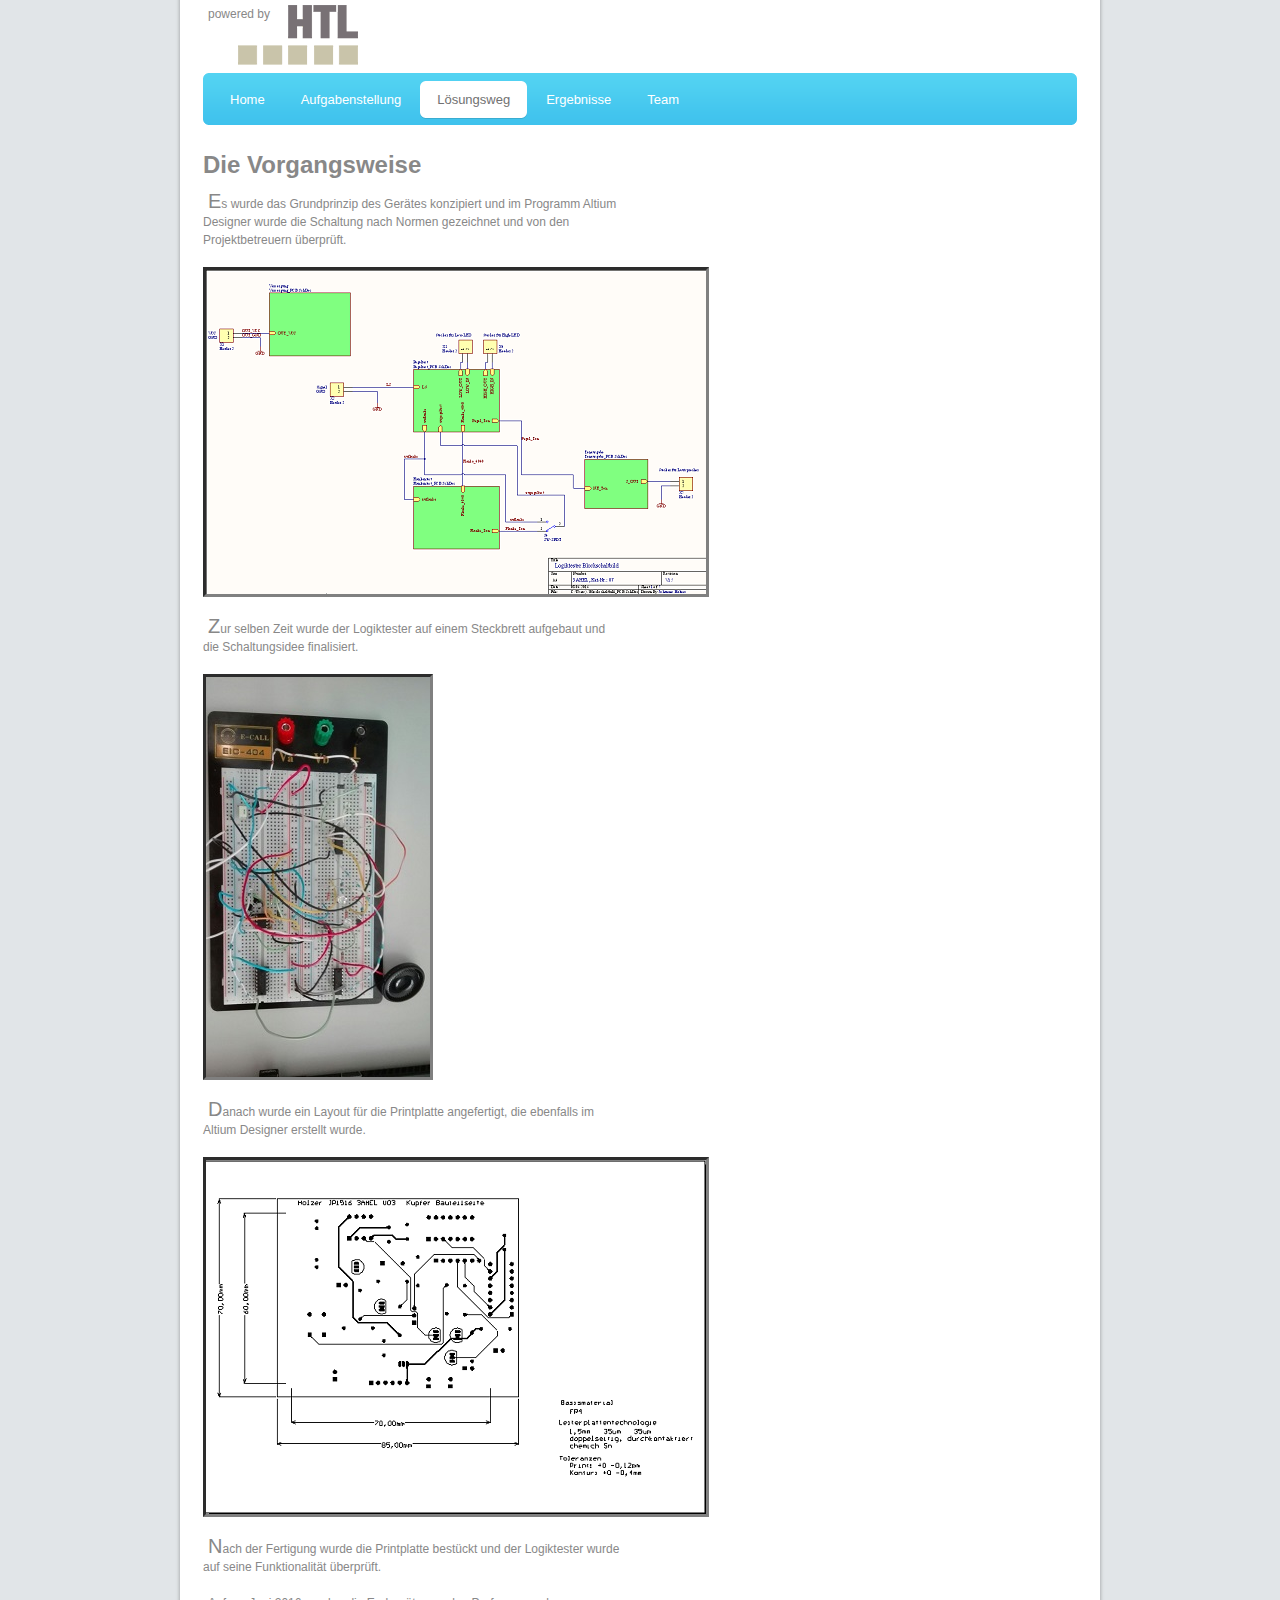
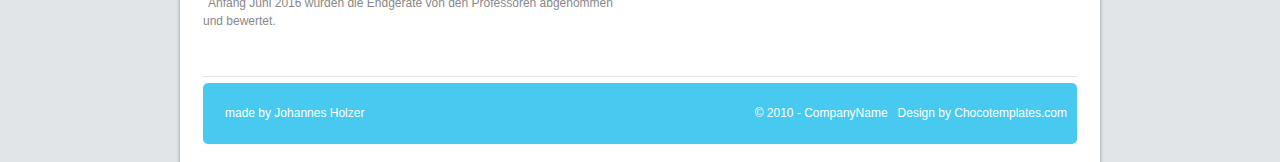
<file: Digitaltechnik_Projekt/Loesungsweg.html>
<!DOCTYPE html PUBLIC "-//W3C//DTD XHTML 1.0 Transitional//EN" "http://www.w3.org/TR/xhtml1/DTD/xhtml1-transitional.dtd">
<html xmlns="http://www.w3.org/1999/xhtml">
<head>
	<meta http-equiv="Content-type" content="text/html; charset=utf-8" />
	<title>DIC-Projekt 2015/16</title>
	<link rel="stylesheet" href="css/style.css" type="text/css" media="all" />
	<script src="js/jquery-1.4.1.min.js" type="text/javascript"></script>
	<script src="js/jquery.jcarousel.pack.js" type="text/javascript"></script>
	<script src="js/jquery-func.js" type="text/javascript"></script>
</head>
<body>
<div id="page" class="shell">
	<!-- Logo + Search + Navigation -->
	<div id="top">
		<div class="cl">&nbsp;</div>
		<p id="power">powered by</p>
		<h1 id="logo"><a target="_blank" href="http://www.htl-hl.ac.at">MONDAYS</a></h1>
		<form action="" method="post" id="search">
			<div class="cl">&nbsp;</div>
		</form>
		<div class="cl">&nbsp;</div>
		<div id="navigation">
			<ul>
			    <li>
			    	<a href="index.html"><span>home</span></a>
			    </li>
			    <li>
			    	<a href="Aufgabenstellung.html"><span>Aufgabenstellung</span></a>
			    </li>
			    <li>
			    	<a href="#" class="active"><span>Lösungsweg</span></a>
			    </li>
			    <li>
			    	<a href="Ergebnisse.html"><span>Ergebnisse</span></a>
			    </li>
			    <li>
			    	<a href="Team.html"><span>Team</span></a>
			    </li>
			</ul>
		</div>	
	</div>
	<!-- END Logo + Search + Navigation -->
	<!-- Header -->
	<!-- END Header -->
	<!-- Main -->
	<div id="main">
		<!-- Two Column Content -->
		<div class="cols two-cols">
			<div class="cl">&nbsp;</div>
			<div class="col">
				<h1>Die Vorgangsweise</h1>
				<br/>
				<p class="beschreibung"><span class="fl">E</span>s wurde das Grundprinzip des Gerätes konzipiert und im Programm Altium Designer wurde 
				die Schaltung nach Normen gezeichnet und von den Projektbetreuern überprüft.</p>
				<img src="css/images/blockschaltbild.png" class="blockschaltbild" title="Blockschaltbild, gezeichnet im Altium Designer"/>
				<p class="beschreibung"><span class="fl">Z</span>ur selben Zeit wurde der Logiktester auf einem Steckbrett aufgebaut und die 
				Schaltungsidee finalisiert.</p> 
				<img src="css/images/steckbrett.jpg" class="blockschaltbild" title="angefangener Steckbrettaufbau"/>
				<p class="beschreibung"><span class="fl">D</span>anach wurde ein Layout für die Printplatte angefertigt, die ebenfalls im Altium Designer 
				erstellt wurde.</p> 
				<img src="css/images/layout.png" class="blockschaltbild" title="ein Fertigungsdokument des Layouts"/>
				<p class="beschreibung"><span class="fl">N</span>ach der Fertigung wurde die Printplatte bestückt und der Logiktester wurde auf seine 
				Funktionalität überprüft.</p>
				<p class="beschreibung">Anfang Juni 2016 wurden die Endgeräte von den Professoren abgenommen und bewertet.<p/>
			</div>
			<div class="cl">&nbsp;</div>
		</div>
		<!-- END Two Column Content -->
	</div>
	<!-- END Main -->
	<!-- Footer -->
	<div id="footer">
		<p class="right">&copy; 2010 - CompanyName &nbsp; Design by <a href="http://chocotemplates.com" target="_blank" title="The Sweetest CSS Templates WorldWide">Chocotemplates.com</a></p>
		<p>made by Johannes Holzer</p>
		<div class="cl">&nbsp;</div>
	</div>
	<!-- END Footer -->
	<br />
</div>
</body>
</html>
</file>
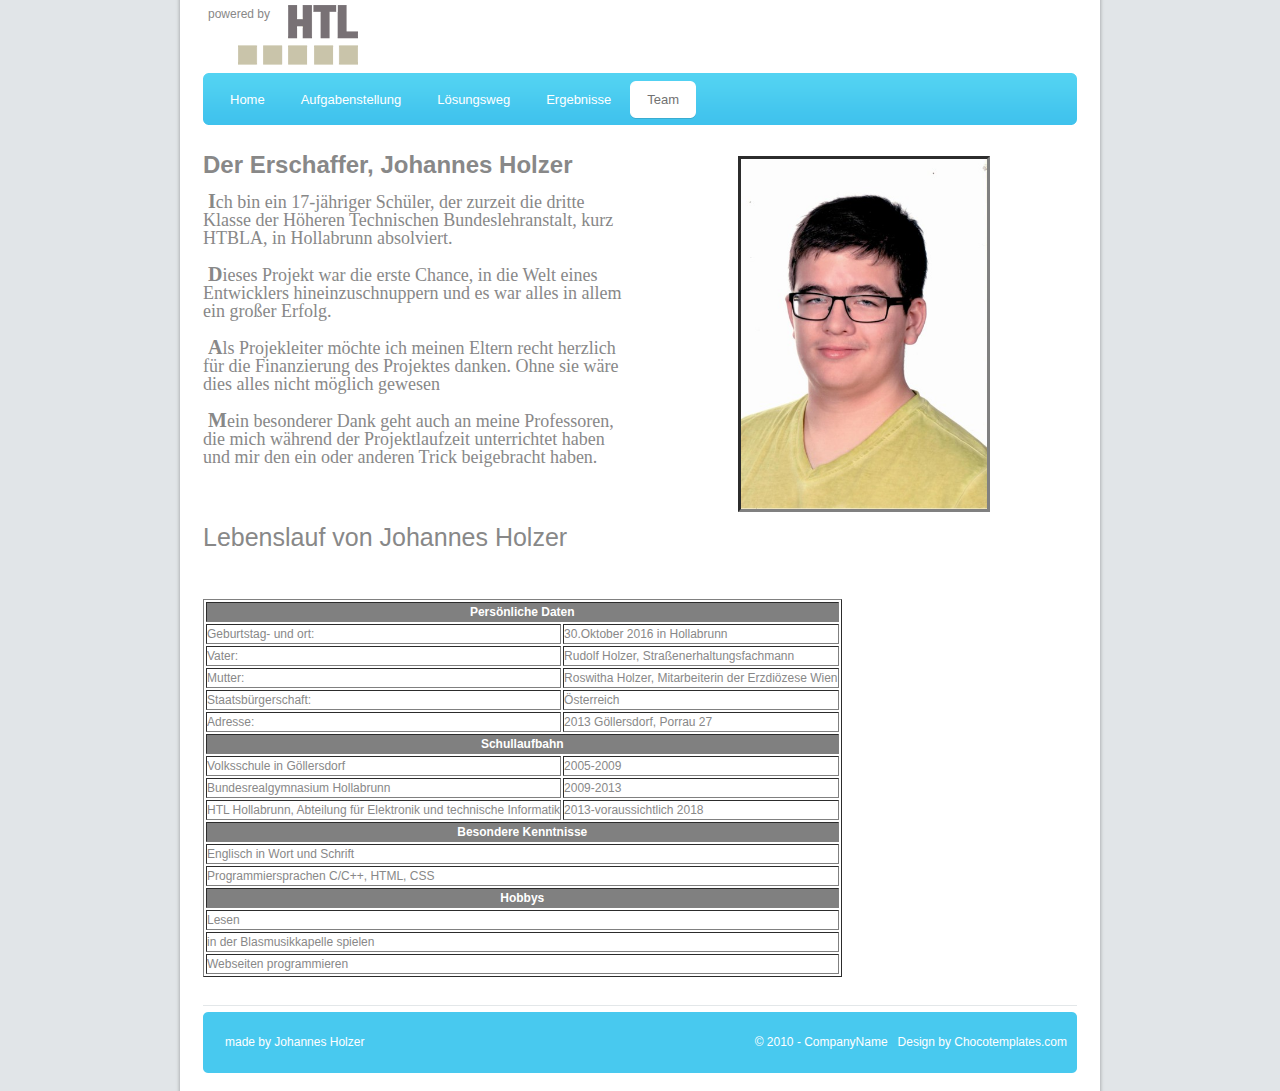
<file: Digitaltechnik_Projekt/Team.html>
<!DOCTYPE html PUBLIC "-//W3C//DTD XHTML 1.0 Transitional//EN" "http://www.w3.org/TR/xhtml1/DTD/xhtml1-transitional.dtd">
<html xmlns="http://www.w3.org/1999/xhtml">
<head>
	<meta http-equiv="Content-type" content="text/html; charset=utf-8" />
	<title>DIC-Projekt 2015/16</title>
	<link rel="stylesheet" href="css/style.css" type="text/css" media="all" />
	<script src="js/jquery-1.4.1.min.js" type="text/javascript"></script>
	<script src="js/jquery.jcarousel.pack.js" type="text/javascript"></script>
	<script src="js/jquery-func.js" type="text/javascript"></script>
</head>
<body>
<div id="page" class="shell">
	<!-- Logo + Search + Navigation -->
	<div id="top">
		<div class="cl">&nbsp;</div>
		<p id="power">powered by</p>
		<h1 id="logo"><a target="_blank" href="http://www.htl-hl.ac.at">MONDAYS</a></h1>
		<form action="" method="post" id="search">
			<div class="cl">&nbsp;</div>
		</form>
		<div class="cl">&nbsp;</div>
		<div id="navigation">
			<ul>
			    <li>
			    	<a href="index.html"><span>home</span></a>
			    </li>
			    <li>
			    	<a href="Aufgabenstellung.html"><span>Aufgabenstellung</span></a>
			    </li>
			    <li>
			    	<a href="Loesungsweg.html"><span>Lösungsweg</span></a>
			    </li>
			    <li>
			    	<a href="Ergebnisse.html"><span>Ergebnisse</span></a>
			    </li>
			    <li>
			    	<a href="#" class="active"><span>Team</span></a>
			    </li>
			</ul>
		</div>	
	</div>
	<!-- END Logo + Search + Navigation -->
	<!-- Header -->
	<!-- END Header -->
	<!-- Main -->
	<div id="main">
		<!-- Two Column Content -->
		<div class="cols two-cols">
			<div class="cl">&nbsp;</div>
			<div class="col">
				<h1>Der Erschaffer, Johannes Holzer</h1>
				<br/>
				<p class="gross"><strong><span class="fl">I</span></strong>ch bin ein 17-jähriger Schüler, der zurzeit 
				die dritte Klasse der Höheren Technischen Bundeslehranstalt, kurz HTBLA, 
				in Hollabrunn absolviert.</p>
				<p class="gross"><strong><span class="fl">D</span></strong>ieses Projekt war die erste Chance, in die Welt eines Entwicklers
				hineinzuschnuppern und es war alles in allem ein großer Erfolg.</p>
				<p class="gross"><strong><span class="fl">A</span></strong>ls Projekleiter möchte ich meinen Eltern recht herzlich für die Finanzierung des Projektes danken. Ohne sie wäre dies alles nicht möglich gewesen</p>
				<p class="gross"><strong><span class="fl">M</span></strong>ein besonderer Dank geht auch an meine Professoren, die mich während der Projektlaufzeit unterrichtet haben und mir den ein oder anderen Trick beigebracht haben.
			</div>
			<img src="css/images/me.png" id="me" title="Schulfoto aus dem Schuljahr 2015/16" width="246px" height="350px" border="1" />
			<p id="ll">Lebenslauf von Johannes Holzer</p>
			<table border="1" id="table">
				<tr class="firstline">
					<td colspan="2"><strong>Persönliche Daten</strong></td>
				</tr>
				<tr>
					<td>Geburtstag- und ort:</td>
					<td>30.Oktober 2016 in Hollabrunn</td>
				</tr>
				<tr>
					<td>Vater:</td>
					<td>Rudolf Holzer, Straßenerhaltungsfachmann</td>
				</tr>
				<tr>
					<td>Mutter:</td>
					<td>Roswitha Holzer, Mitarbeiterin der Erzdiözese Wien</td>
				</tr>
				<tr>
					<td>Staatsbürgerschaft:</td>
					<td>Österreich</td>
				</tr>
				<tr>
					<td>Adresse:</td>
					<td>2013 Göllersdorf, Porrau 27</td>
				</tr>
				<tr class="firstline">
					<td colspan="2"><strong>Schullaufbahn</strong></td>
				</tr>
				<tr>
					<td>Volksschule in Göllersdorf</td>
					<td>2005-2009</td>
				</tr>
				<tr>
					<td>Bundesrealgymnasium Hollabrunn</td>
					<td>2009-2013</td>
				</tr>
				<tr>
					<td>HTL Hollabrunn, Abteilung für Elektronik und technische Informatik</td>
					<td>2013-voraussichtlich 2018</td>
				</tr>
				<tr class="firstline">
					<td colspan="2"><strong>Besondere Kenntnisse</strong></td>
				</tr>
				<tr>
					<td colspan="2">Englisch in Wort und Schrift</td>
				</tr>
				<tr>
					<td colspan="2">Programmiersprachen C/C++, HTML, CSS</td>
				</tr>
				<tr class="firstline">
					<td colspan="2"><strong>Hobbys</strong></td>
				</tr>
				<tr>
					<td colspan="2">Lesen</td>
				</tr>
				<tr>
					<td colspan="2">in der Blasmusikkapelle spielen</td>
				</tr>
				<tr>
					<td colspan="2">Webseiten programmieren</td>
				</tr>
			</table>
		<br/>
			<div class="cl">&nbsp;</div>
		</div>
		<!-- END Two Column Content -->
	</div>
	<!-- END Main -->
	<!-- Footer -->
	<div id="footer">
		<p class="right">&copy; 2010 - CompanyName &nbsp; Design by <a href="http://chocotemplates.com" target="_blank" title="The Sweetest CSS Templates WorldWide">Chocotemplates.com</a></p>
		<p>made by Johannes Holzer<p>
		<div class="cl">&nbsp;</div>
	</div>
	<!-- END Footer -->
	<br />
</div>
</body>
</html>
</file>
<file: Digitaltechnik_Projekt/css/style.css>
* { padding: 0; margin: 0; outline: 0; }

body, html { height: 100%; }

body {
	background: #e1e5e8;
	font-family: "Georgia", Tahoma, Sans-Serif;
	font-size: 12px;
	line-height: 18px;
	color: #888;
}
input, textarea, select { font-family: "Georgia", Tahoma, Sans-Serif; font-size:12px; }
.field { padding: 4px 5px; border: solid 1px #e7e7e7; color: #969696; height: 15px; }
.field-focused { color: #333; }
input.button { padding: 4px 5px; cursor: pointer; }

a { color: #45c7ee; text-decoration: underline; cursor: pointer; }
a:hover { text-decoration: none; }
a img { border: 0; }

h2 { font-size: 19px; line-height: 1; font-weight: normal; color: #464646; font-family: "Trebuchet MS", Tahoma, Sans-Serif; margin-bottom: 5px; }

p { padding-bottom: 18px; }

.left, .alignleft { float: left; display: inline; }
.right, .alignright { float: right; display: inline; }

.cl { font-size: 0; line-height: 0; clear: both; display: block; height: 0; }


.al { text-align: left; }
.ar { text-align: right; }
.ac { text-align: center; }

#page { width: 874px; margin: 0 auto; }
#page { padding: 0 28px; min-height: 100%; height: auto !important; height: 100%; background: url(images/bg.gif) repeat-y center 0; }

#top { padding: 20px 0 16px; }

#logo { float: left; display: inline; width: 120px; font-size: 0; line-height: 0; position:absolute;top:5px;left:35px;}
#logo a { display: block; height: 67px; text-indent: -4000px; background: url(images/htl_logo.gif); background-repeat:no-repeat;}

#search { float: right; display: inline; padding-top: 18px; width: 227px; }
#search .field-holder { float: left; display: inline; width: 196px; background: url(images/search-field.gif) no-repeat 0 0; padding: 1px; }
#search .field { width: 186px; border: 0; background: none; }
#search .button { float: right; display: inline; width: 25px; height: 25px; font-size: 0; line-height: 0; text-indent: -4000px; }
#search .button { background: url(images/search-button.gif) no-repeat 0 0; border: 0; }

#navigation { height: 38px; background: url(images/navigation.gif) no-repeat; padding: 8px 10px 6px; margin-top: 35px; }
#navigation ul { font-size: 13px; line-height: 38px; text-transform: capitalize; }
#navigation ul li { float: left; display: inline; list-style-type: none; padding-right: 2px; }
#navigation ul li a { float: left; display: inline; color: #fff; text-decoration: none; padding-left: 17px; }
#navigation ul li a span { float: left; display: inline; padding-right: 17px; background-position: right 0 !important; }
#navigation ul li a:hover,
#navigation ul li a.active,
#navigation ul li a:hover span,
#navigation ul li a.active span { color: #717171; background: url(images/nav-active.gif) no-repeat 0 0; }

#header { padding-bottom: 10px; }

#slider { height: 327px; background: url(images/slider.gif) no-repeat 0 0; position: relative;}
#slider .slider-nav a { display: block; width: 18px; height: 49px; font-size: 0; line-height: 0; text-indent: -4000px; position: absolute; top: 120px; }
#slider .slider-nav a.prev { left: 0; background: url(images/button-prev.gif); }
#slider .slider-nav a.next { right: 4px; background: url(images/button-next.gif); }

#slider-holder { height: 327px; }
#slider-holder .jcarousel-clip { height: 327px; width: 874px; position: relative; overflow: hidden; }
#slider-holder .slide-image { float: right; display: inline; }
#slider-holder .slide-info { float: left; display: inline; width: 624px; padding-top: 23px; }
#slider-holder .slide-info p { padding-bottom: 8px; }
#slider-holder ul { width: 874px; height: 327px; position: relative; overflow: hidden; }
#slider-holder ul li { list-style-type: none; float: left; display: inline; height: 267px; width: 712px; padding: 56px 108px 4px 54px; position: relative; overflow: hidden; }

#main { border-bottom: solid 1px #e3e7e9; margin-bottom: 6px; }

h2.txt-we-love-mondays { font-size:3<00%; }

a.button-more { text-decoration:none; color:white; background-color:#81D1F2; border:4px #81D1F2 outset;}
.more { padding-left: 10px; background: url(images/arr.gif) no-repeat 0 center; }

.cols { padding: 15px 0 10px; }
.cols .col { float: left; display: inline; }
.cols .col-last { }
.cols .col h3.notext { height: 45px; margin-bottom: 5px; }

.three-cols .col { width: 264px; margin-right: 41px; }
.two-cols .col { width: 420px; margin-right: 34px; }

#footer { height: 41px; background: url(images/footer.gif) no-repeat 0 0; line-height: 41px; padding: 10px 10px 10px 22px; color: #fff; }
#footer p { padding-bottom: 0; }
#footer a { color: #fff; text-decoration: none; }
#footer a:hover { color: #237087; }
#footer span { margin: 0 6px; }


/* *************************** * navigation drop down * ****************************** */

#top { position:relative; z-index: 100; }
#navigation ul li { position: relative; }
#navigation ul li:hover > a,
#navigation ul li:hover > a.active,
#navigation ul li:hover > a span,
#navigation ul li:hover > a.active span { color: #717171; background: url(images/nav-active.gif) no-repeat 0 0; }

#navigation ul li ul { display:none; position:absolute; top: 30px; left: 0; background: #fff; width:200px; 
	border-radius: 0px 5px 5px 5px; -moz-border-radius: 0px 5px 5px 5px; -webkit-border-radius: 0px 5px 5px 5px; -o-border-radius: 0px 5px 5px 5px;
}

#navigation ul li:hover > ul { display: block; }
#navigation ul li ul li { float:none; display:block; background: transparent; padding-right:0; }
#navigation ul li ul li a { display:block; float:none; background: transparent; color:#717171; }
#navigation ul li ul li a:hover { background: #3fc2ed url(images/dd-hover.png) repeat-x 0 0; color:#fff; }
#navigation ul li ul li:first-child a { border-radius: 0 5px 0 0; -moz-border-radius: 0 5px 0 0; -webkit-border-radius: 0 5px 0 0; -o-border-radius: 0 5px 0 0; }
#navigation ul li ul li:last-child a { border-radius: 0 0 5px 5px; -moz-border-radius: 0 0 5px 5px; -webkit-border-radius: 0 0 5px 5px; -o-border-radius: 0 0 5px 5px; }


/* eigenes */
#angabe{float:left;}
.img{border:medium inset grey;}
#power{float:left; position:absolute; top:5px;left:5px;}
.slider{color:white; font-size:32px;}
.slider-text{color:white; font-size:24px;}
.beschreibung{text-indent:5px;}
.fl{font-size:20px;}
#me{
	margin-right:10%;
	border:medium inset grey;
	float:right;
	margin-bottom:10%;}
.gross{ 
	text-indent:5px;
	font-family:calibri;
	font-size:18px;}
#table{
	float:left;
	background-color:white;
	margin-bottom:2%;
}
tr.firstline{
	text-align:center;
	background-color:grey;
	color:white;
}
#ll{
	font-size:25px;
	margin-top:5%;
	float:left;
}
#angabe{
	margin-top:10px;
}
#runter{
	padding-top:5%;
}
.blockschaltbild{
	border:medium inset grey;
	margin-bottom:20px;
}
</file>
<file: Troubleticket/assets/plugins/isotope/isotope.css>
/* Start: Recommended Isotope styles */

/**** Isotope Filtering ****/

.isotope-item {
  z-index: 2;
}

.isotope-hidden.isotope-item {
  pointer-events: none;
  z-index: 1;
}

/**** Isotope CSS3 transitions ****/

.isotope,
.isotope .isotope-item {
  -webkit-transition-duration: 0.8s;
     -moz-transition-duration: 0.8s;
      -ms-transition-duration: 0.8s;
       -o-transition-duration: 0.8s;
          transition-duration: 0.8s;
}

.isotope {
  -webkit-transition-property: height, width;
     -moz-transition-property: height, width;
      -ms-transition-property: height, width;
       -o-transition-property: height, width;
          transition-property: height, width;
}

.isotope .isotope-item {
  -webkit-transition-property: -webkit-transform, opacity;
     -moz-transition-property:    -moz-transform, opacity;
      -ms-transition-property:     -ms-transform, opacity;
       -o-transition-property:         top, left, opacity;
          transition-property:         transform, opacity;
}

/**** disabling Isotope CSS3 transitions ****/

.isotope.no-transition,
.isotope.no-transition .isotope-item,
.isotope .isotope-item.no-transition {
  -webkit-transition-duration: 0s;
     -moz-transition-duration: 0s;
      -ms-transition-duration: 0s;
       -o-transition-duration: 0s;
          transition-duration: 0s;
}

/* End: Recommended Isotope styles */



/* disable CSS transitions for containers with infinite scrolling*/
.isotope.infinite-scrolling {
  -webkit-transition: none;
     -moz-transition: none;
      -ms-transition: none;
       -o-transition: none;
          transition: none;
}



/**** Isotope styles ****/

/* required for containers to inherit vertical size from window */
/*html,
body {
  height: 100%;
}*/

#container {
  border: 1px solid #666;
  padding: 5px;
  margin-bottom: 20px;
}

.element {
  width: 110px;
  height: 110px;
  margin: 5px;
  float: left;
  overflow: hidden;
  position: relative;
  background: #888;
  color: #222;
  -webkit-border-top-right-radius: 1.2em;
      -moz-border-radius-topright: 1.2em;
          border-top-right-radius: 1.2em;
}

.element.alkali          { background: #F00; background: hsl(   0, 100%, 50%); }
.element.alkaline-earth  { background: #F80; background: hsl(  36, 100%, 50%); }
.element.lanthanoid      { background: #FF0; background: hsl(  72, 100%, 50%); }
.element.actinoid        { background: #0F0; background: hsl( 108, 100%, 50%); }
.element.transition      { background: #0F8; background: hsl( 144, 100%, 50%); }
.element.post-transition { background: #0FF; background: hsl( 180, 100%, 50%); }
.element.metalloid       { background: #08F; background: hsl( 216, 100%, 50%); }
.element.other.nonmetal  { background: #00F; background: hsl( 252, 100%, 50%); }
.element.halogen         { background: #F0F; background: hsl( 288, 100%, 50%); }
.element.noble-gas       { background: #F08; background: hsl( 324, 100%, 50%); }


.element * {
  position: absolute;
  margin: 0;
}

.element .symbol {
  left: 0.2em;
  top: 0.4em;
  font-size: 3.8em;
  line-height: 1.0em;
  color: #FFF;
}
.element.large .symbol {
  font-size: 4.5em;
}

.element.fake .symbol {
  color: #000;
}

.element .name {
  left: 0.5em;
  bottom: 1.6em;
  font-size: 1.05em;
}

.element .weight {
  font-size: 0.9em;
  left: 0.5em;
  bottom: 0.5em;
}

.element .number {
  font-size: 1.25em;
  font-weight: bold;
  color: hsla(0,0%,0%,.5);
  right: 0.5em;
  top: 0.5em;
}

.variable-sizes .element.width2 { width: 230px; }

.variable-sizes .element.height2 { height: 230px; }

.variable-sizes .element.width2.height2 {
  font-size: 2.0em;
}

.element.large,
.variable-sizes .element.large,
.variable-sizes .element.large.width2.height2 {
  font-size: 3.0em;
  width: 350px;
  height: 350px;
  z-index: 100;
}

.clickable .element:hover {
  cursor: pointer;
}

.clickable .element:hover h3 {
  text-shadow:
    0 0 10px white,
    0 0 10px white
  ;
}

.clickable .element:hover h2 {
  color: white;
}
</file>
<file: Troubleticket/assets/plugins/IconHoverEffects-master/css/component.css>
@font-face {
	font-family: 'ecoicon';
	src:url('../fonts/ecoicons/ecoicon.eot');
	src:url('../fonts/ecoicons/ecoicon.eot?#iefix') format('embedded-opentype'),
		url('../fonts/ecoicons/ecoicon.woff') format('woff'),
		url('../fonts/ecoicons/ecoicon.ttf') format('truetype'),
		url('../fonts/ecoicons/ecoicon.svg#ecoicon') format('svg');
	font-weight: normal;
	font-style: normal;
}

.hi-icon-wrap {
	text-align: center;
	margin: 0 auto;
	padding: 2em 0 3em;
}

.hi-icon {
	display: inline-block;
	font-size: 0px;
	cursor: pointer;
	margin: 15px 30px;
	width: 90px;
	height: 90px;
	border-radius: 50%;
	text-align: center;
	position: relative;
	z-index: 1;
	color: #fff;
}

.hi-icon:after {
	pointer-events: none;
	position: absolute;
	width: 100%;
	height: 100%;
	border-radius: 50%;
	content: '';
	-webkit-box-sizing: content-box; 
	-moz-box-sizing: content-box; 
	box-sizing: content-box;
}

.hi-icon:before {
	font-family: 'ecoicon';
	speak: none;
	font-size: 48px;
	line-height: 90px;
	font-style: normal;
	font-weight: normal;
	font-variant: normal;
	text-transform: none;
	display: block;
	-webkit-font-smoothing: antialiased;
}

.hi-icon-mobile:before {
	content: "\e009";
}

.hi-icon-screen:before {
	content: "\e00a";
}

.hi-icon-earth:before {
	content: "\e002";
}

.hi-icon-support:before {
	content: "\e000";
}

.hi-icon-locked:before {
	content: "\e001";
}

.hi-icon-cog:before {
	content: "\e003";
}

.hi-icon-clock:before {
	content: "\e004";
}

.hi-icon-videos:before {
	content: "\e005";
}

.hi-icon-list:before {
	content: "\e006";
}

.hi-icon-refresh:before {
	content: "\e007";
}

.hi-icon-images:before {
	content: "\e008";
}

.hi-icon-pencil:before {
	content: "\e00b";
}

.hi-icon-link:before {
	content: "\e00c";
}

.hi-icon-mail:before {
	content: "\e00d";
}

.hi-icon-location:before {
	content: "\e00e";
}

.hi-icon-archive:before {
	content: "\e00f";
}

.hi-icon-chat:before {
	content: "\e010";
}

.hi-icon-bookmark:before {
	content: "\e011";
}

.hi-icon-user:before {
	content: "\e012";
}

.hi-icon-contract:before {
	content: "\e013";
}

.hi-icon-star:before {
	content: "\e014";
}

/* Effect 1 */
.hi-icon-effect-1 .hi-icon {
	background: rgba(255,255,255,0.1);
	-webkit-transition: background 0.2s, color 0.2s;
	-moz-transition: background 0.2s, color 0.2s;
	transition: background 0.2s, color 0.2s;
}

.hi-icon-effect-1 .hi-icon:after {
	top: -7px;
	left: -7px;
	padding: 7px;
	box-shadow: 0 0 0 4px #fff;
	-webkit-transition: -webkit-transform 0.2s, opacity 0.2s;
	-webkit-transform: scale(.8);
	-moz-transition: -moz-transform 0.2s, opacity 0.2s;
	-moz-transform: scale(.8);
	-ms-transform: scale(.8);
	transition: transform 0.2s, opacity 0.2s;
	transform: scale(.8);
	opacity: 0;
}

/* Effect 1a */
.no-touch .hi-icon-effect-1a .hi-icon:hover {
	background: rgba(255,255,255,1);
	color: #41ab6b;
}

.no-touch .hi-icon-effect-1a .hi-icon:hover:after {
	-webkit-transform: scale(1);
	-moz-transform: scale(1);
	-ms-transform: scale(1);
	transform: scale(1);
	opacity: 1;
}

/* Effect 1b */
.no-touch .hi-icon-effect-1b .hi-icon:hover {
	background: rgba(255,255,255,1);
	color: #41ab6b;
}

.hi-icon-effect-1b .hi-icon:after {
	-webkit-transform: scale(1.2);
	-moz-transform: scale(1.2);
	-ms-transform: scale(1.2);
	transform: scale(1.2);
}

.no-touch .hi-icon-effect-1b .hi-icon:hover:after {
	-webkit-transform: scale(1);
	-moz-transform: scale(1);
	-ms-transform: scale(1);
	transform: scale(1);
	opacity: 1;
}

/* Effect 2 */
.hi-icon-effect-2 .hi-icon {
	color: #eea303;
	box-shadow: 0 0 0 3px #fff;
	-webkit-transition: color 0.3s;
	-moz-transition: color 0.3s;
	transition: color 0.3s;
}

.hi-icon-effect-2 .hi-icon:after {
	top: -2px;
	left: -2px;
	padding: 2px;
	z-index: -1;
	background: #fff;
	-webkit-transition: -webkit-transform 0.2s, opacity 0.2s;
	-moz-transition: -moz-transform 0.2s, opacity 0.2s;
	transition: transform 0.2s, opacity 0.2s;
}

/* Effect 2a */
.no-touch .hi-icon-effect-2a .hi-icon:hover {
	color: #eea303;
}

.no-touch .hi-icon-effect-2a .hi-icon:hover:after {
	-webkit-transform: scale(0.85);
	-moz-transform: scale(0.85);
	-ms-transform: scale(0.85);
	transform: scale(0.85);
}

/* Effect 2b */
.no-touch .hi-icon-effect-2b .hi-icon:hover:after {
	-webkit-transform: scale(0);
	-moz-transform: scale(0);
	-ms-transform: scale(0);
	transform: scale(0);
	opacity: 0;
	-webkit-transition: -webkit-transform 0.4s, opacity 0.2s;
	-moz-transition: -moz-transform 0.4s, opacity 0.2s;
	transition: transform 0.4s, opacity 0.2s;
}

.no-touch .hi-icon-effect-2b .hi-icon:hover {
	color: #fff;
}

/* Effect 3 */
.hi-icon-effect-3 .hi-icon {
	box-shadow: 0 0 0 4px #fff;
	-webkit-transition: color 0.3s;
	-moz-transition: color 0.3s;
	transition: color 0.3s;
}

.hi-icon-effect-3 .hi-icon:after {
	top: -2px;
	left: -2px;
	padding: 2px;
	z-index: -1;
	background: #fff;
	-webkit-transition: -webkit-transform 0.2s, opacity 0.3s;
	-moz-transition: -moz-transform 0.2s, opacity 0.3s;
	transition: transform 0.2s, opacity 0.3s;
}

/* Effect 3a */
.hi-icon-effect-3a .hi-icon {
	color: #f06060;
}

.no-touch .hi-icon-effect-3a .hi-icon:hover {
	color: #fff;
}

.no-touch .hi-icon-effect-3a .hi-icon:hover:after {
	-webkit-transform: scale(1.3);
	-moz-transform: scale(1.3);
	-ms-transform: scale(1.3);
	transform: scale(1.3);
	opacity: 0;
}

/* Effect 3b */
.hi-icon-effect-3b .hi-icon {
	color: #fff;
}

.no-touch .hi-icon-effect-3b .hi-icon:hover {
	color: #f06060;
}

.hi-icon-effect-3b .hi-icon:after {
	-webkit-transform: scale(1.3);
	-moz-transform: scale(1.3);
	-ms-transform: scale(1.3);
	transform: scale(1.3);
	opacity: 0;
}

.no-touch .hi-icon-effect-3b .hi-icon:hover:after {
	-webkit-transform: scale(1);
	-moz-transform: scale(1);
	-ms-transform: scale(1);
	transform: scale(1);
	opacity: 1;
}

/* Effect 4 */
.hi-icon-effect-4 .hi-icon {
	width: 92px;
	height: 92px;
	box-shadow: 0 0 0 4px rgba(255,255,255,1);	
}

.hi-icon-effect-4a .hi-icon {
	-webkit-transition: box-shadow 0.2s;
	-moz-transition: box-shadow 0.2s;
	transition: box-shadow 0.2s;
}

.hi-icon-effect-4 .hi-icon:before {
	line-height: 92px;
}

.hi-icon-effect-4 .hi-icon:after {
	top: -4px;
	left: -4px;
	padding: 0;
	z-index: 10;
	border: 4px dashed #fff;
}

.no-touch .hi-icon-effect-4 .hi-icon:hover {
	box-shadow: 0 0 0 0 rgba(255,255,255,0);
	color: #fff;
}

/* Effect 4b */
.no-touch .hi-icon-effect-4b .hi-icon:hover {
	-webkit-transition: box-shadow 0.2s;
	-moz-transition: box-shadow 0.2s;
	transition: box-shadow 0.2s;
}

.no-touch .hi-icon-effect-4b .hi-icon:hover:after {
	-webkit-animation: spinAround 9s linear infinite;
	-moz-animation: spinAround 9s linear infinite;
	animation: spinAround 9s linear infinite;
}

@-webkit-keyframes spinAround {
	from {
		-webkit-transform: rotate(0deg)
	}
	to {
		-webkit-transform: rotate(360deg);
	}
}
@-moz-keyframes spinAround {
	from {
		-moz-transform: rotate(0deg)
	}
	to {
		-moz-transform: rotate(360deg);
	}
}
@keyframes spinAround {
	from {
		transform: rotate(0deg)
	}
	to {
		transform: rotate(360deg);
	}
}

/* Effect 5 */
.hi-icon-effect-5 .hi-icon {
	box-shadow: 0 0 0 4px rgba(255,255,255,1);
	overflow: hidden;
	-webkit-transition: background 0.3s, color 0.3s, box-shadow 0.3s;
	-moz-transition: background 0.3s, color 0.3s, box-shadow 0.3s;
	transition: background 0.3s, color 0.3s, box-shadow 0.3s;
}

.hi-icon-effect-5 .hi-icon:after {
	display: none;
}

.no-touch .hi-icon-effect-5 .hi-icon:hover {
	background: rgba(255,255,255,1);
	color: #702fa8;
	box-shadow: 0 0 0 8px rgba(255,255,255,0.3);
}

.no-touch .hi-icon-effect-5a .hi-icon:hover:before {
	-webkit-animation: toRightFromLeft 0.3s forwards;
	-moz-animation: toRightFromLeft 0.3s forwards;
	animation: toRightFromLeft 0.3s forwards;
}

@-webkit-keyframes toRightFromLeft {
	49% {
		-webkit-transform: translate(100%);
	}
	50% {
		opacity: 0;
		-webkit-transform: translate(-100%);
	}
	51% {
		opacity: 1;
	}
}
@-moz-keyframes toRightFromLeft {
	49% {
		-moz-transform: translate(100%);
	}
	50% {
		opacity: 0;
		-moz-transform: translate(-100%);
	}
	51% {
		opacity: 1;
	}
}
@keyframes toRightFromLeft {
	49% {
		transform: translate(100%);
	}
	50% {
		opacity: 0;
		transform: translate(-100%);
	}
	51% {
		opacity: 1;
	}
}

.no-touch .hi-icon-effect-5b .hi-icon:hover:before {
	-webkit-animation: toLeftFromRight 0.3s forwards;
	-moz-animation: toLeftFromRight 0.3s forwards;
	animation: toLeftFromRight 0.3s forwards;
}

@-webkit-keyframes toLeftFromRight {
	49% {
		-webkit-transform: translate(-100%);
	}
	50% {
		opacity: 0;
		-webkit-transform: translate(100%);
	}
	51% {
		opacity: 1;
	}
}
@-moz-keyframes toLeftFromRight {
	49% {
		-moz-transform: translate(-100%);
	}
	50% {
		opacity: 0;
		-moz-transform: translate(100%);
	}
	51% {
		opacity: 1;
	}
}
@keyframes toLeftFromRight {
	49% {
		transform: translate(-100%);
	}
	50% {
		opacity: 0;
		transform: translate(100%);
	}
	51% {
		opacity: 1;
	}
}

.no-touch .hi-icon-effect-5c .hi-icon:hover:before {
	-webkit-animation: toTopFromBottom 0.3s forwards;
	-moz-animation: toTopFromBottom 0.3s forwards;
	animation: toTopFromBottom 0.3s forwards;
}

@-webkit-keyframes toTopFromBottom {
	49% {
		-webkit-transform: translateY(-100%);
	}
	50% {
		opacity: 0;
		-webkit-transform: translateY(100%);
	}
	51% {
		opacity: 1;
	}
}
@-moz-keyframes toTopFromBottom {
	49% {
		-moz-transform: translateY(-100%);
	}
	50% {
		opacity: 0;
		-moz-transform: translateY(100%);
	}
	51% {
		opacity: 1;
	}
}
@keyframes toTopFromBottom {
	49% {
		transform: translateY(-100%);
	}
	50% {
		opacity: 0;
		transform: translateY(100%);
	}
	51% {
		opacity: 1;
	}
}

.no-touch .hi-icon-effect-5d .hi-icon:hover:before {
	-webkit-animation: toBottomFromTop 0.3s forwards;
	-moz-animation: toBottomFromTop 0.3s forwards;
	animation: toBottomFromTop 0.3s forwards;
}

@-webkit-keyframes toBottomFromTop {
	49% {
		-webkit-transform: translateY(100%);
	}
	50% {
		opacity: 0;
		-webkit-transform: translateY(-100%);
	}
	51% {
		opacity: 1;
	}
}
@-moz-keyframes toBottomFromTop {
	49% {
		-moz-transform: translateY(100%);
	}
	50% {
		opacity: 0;
		-moz-transform: translateY(-100%);
	}
	51% {
		opacity: 1;
	}
}
@keyframes toBottomFromTop {
	49% {
		transform: translateY(100%);
	}
	50% {
		opacity: 0;
		transform: translateY(-100%);
	}
	51% {
		opacity: 1;
	}
}

/* Effect 6 */
.hi-icon-effect-6 .hi-icon {
	box-shadow: 0 0 0 4px rgba(255,255,255,1);
	-webkit-transition: background 0.2s, color 0.2s;
	-moz-transition: background 0.2s, color 0.2s;
	transition: background 0.2s, color 0.2s;
}

.no-touch .hi-icon-effect-6 .hi-icon:hover {
	background: rgba(255,255,255,1);
	color: #64bb5d;
}

.no-touch .hi-icon-effect-6 .hi-icon:hover:before {
	-webkit-animation: spinAround 2s linear infinite;
	-moz-animation: spinAround 2s linear infinite;
	animation: spinAround 2s linear infinite;
}

/* Effect 7 */
.hi-icon-effect-7 .hi-icon {
	box-shadow: 0 0 0 4px rgba(255,255,255,1);
	-webkit-transition: background 0.2s, color 0.2s;
	-moz-transition: background 0.2s, color 0.2s;
	transition: background 0.2s, color 0.2s;	
}

.no-touch .hi-icon-effect-7 .hi-icon:hover {
	color: #fff;
}

.hi-icon-effect-7 .hi-icon:after {
	top: -8px;
	left: -8px;
	padding: 8px;
	z-index: -1;
	opacity: 0;
}

/* Effect 7a */
.hi-icon-effect-7a .hi-icon:after {
	box-shadow: 0 0 0 rgba(255,255,255,1);
	-webkit-transition: opacity 0.2s, box-shadow 0.2s;
	-moz-transition: opacity 0.2s, box-shadow 0.2s;
	transition: opacity 0.2s, box-shadow 0.2s;
}

.no-touch .hi-icon-effect-7a .hi-icon:hover:after {
	opacity: 1;
	box-shadow: 3px 3px 0 rgba(255,255,255,1);
}

.hi-icon-effect-7a .hi-icon:before {
	-webkit-transform: scale(0.8);
	-moz-transform: scale(0.8);
	-ms-transform: scale(0.8);
	transform: scale(0.8);
	opacity: 0.7;
	-webkit-transition: -webkit-transform 0.2s, opacity 0.2s;
	-moz-transition: -moz-transform 0.2s, opacity 0.2s;
	transition: transform 0.2s, opacity 0.2s;
}

.no-touch .hi-icon-effect-7a .hi-icon:hover:before {
	-webkit-transform: scale(1);
	-moz-transform: scale(1);
	-ms-transform: scale(1);
	transform: scale(1);
	opacity: 1;
}

/* Effect 7b */
.hi-icon-effect-7b .hi-icon:after {
	box-shadow: 3px 3px rgba(255,255,255,1);
	-webkit-transform: rotate(-90deg);
	-moz-transform: rotate(-90deg);
	-ms-transform: rotate(-90deg);
	transform: rotate(-90deg);
	-webkit-transition: opacity 0.2s, -webkit-transform 0.2s;
	-moz-transition: opacity 0.2s, -moz-transform 0.2s;
	transition: opacity 0.2s, transform 0.2s;
}

.no-touch .hi-icon-effect-7b .hi-icon:hover:after {
	opacity: 1;
	-webkit-transform: rotate(0deg);
	-moz-transform: rotate(0deg);
	-ms-transform: rotate(0deg);
	transform: rotate(0deg);
}

.hi-icon-effect-7b .hi-icon:before {
	-webkit-transform: scale(0.8);
	-moz-transform: scale(0.8);
	-ms-transform: scale(0.8);
	transform: scale(0.8);
	opacity: 0.7;
	-webkit-transition: -webkit-transform 0.2s, opacity 0.2s;
	-moz-transition: -moz-transform 0.2s, opacity 0.2s;
	transition: transform 0.2s, opacity 0.2s;
}

.no-touch .hi-icon-effect-7b .hi-icon:hover:before {
	-webkit-transform: scale(1);
	-moz-transform: scale(1);
	-ms-transform: scale(1);
	transform: scale(1);
	opacity: 1;
}

/* Effect 8 */
.hi-icon-effect-8 .hi-icon {
	background: rgba(255,255,255,0.1);
	-webkit-transition: -webkit-transform ease-out 0.1s, background 0.2s;
	-moz-transition: -moz-transform ease-out 0.1s, background 0.2s;
	transition: transform ease-out 0.1s, background 0.2s;
}

.hi-icon-effect-8 .hi-icon:after {
	top: 0;
	left: 0;
	padding: 0;
	z-index: -1;
	box-shadow: 0 0 0 2px rgba(255,255,255,0.1);
	opacity: 0;
	-webkit-transform: scale(0.9);
	-moz-transform: scale(0.9);
	-ms-transform: scale(0.9);
	transform: scale(0.9);
}

.no-touch .hi-icon-effect-8 .hi-icon:hover {
	background: rgba(255,255,255,0.05);
	-webkit-transform: scale(0.93);
	-moz-transform: scale(0.93);
	-ms-transform: scale(0.93);
	transform: scale(0.93);
	color: #fff;
}

.hi-icon-effect-8 .hi-icon:hover:after {
	-webkit-animation: sonarEffect 1.3s ease-out 75ms;
	-moz-animation: sonarEffect 1.3s ease-out 75ms;
	animation: sonarEffect 1.3s ease-out 75ms;
}

@-webkit-keyframes sonarEffect {
	0% {
		opacity: 0.3;
	}
	40% {
		opacity: 0.5;
		box-shadow: 0 0 0 2px rgba(255,255,255,0.1), 0 0 10px 10px #3851bc, 0 0 0 10px rgba(255,255,255,0.5);
	}
	100% {
		box-shadow: 0 0 0 2px rgba(255,255,255,0.1), 0 0 10px 10px #3851bc, 0 0 0 10px rgba(255,255,255,0.5);
		-webkit-transform: scale(1.5);
		opacity: 0;
	}
}
@-moz-keyframes sonarEffect {
	0% {
		opacity: 0.3;
	}
	40% {
		opacity: 0.5;
		box-shadow: 0 0 0 2px rgba(255,255,255,0.1), 0 0 10px 10px #3851bc, 0 0 0 10px rgba(255,255,255,0.5);
	}
	100% {
		box-shadow: 0 0 0 2px rgba(255,255,255,0.1), 0 0 10px 10px #3851bc, 0 0 0 10px rgba(255,255,255,0.5);
		-moz-transform: scale(1.5);
		opacity: 0;
	}
}
@keyframes sonarEffect {
	0% {
		opacity: 0.3;
	}
	40% {
		opacity: 0.5;
		box-shadow: 0 0 0 2px rgba(255,255,255,0.1), 0 0 10px 10px #3851bc, 0 0 0 10px rgba(255,255,255,0.5);
	}
	100% {
		box-shadow: 0 0 0 2px rgba(255,255,255,0.1), 0 0 10px 10px #3851bc, 0 0 0 10px rgba(255,255,255,0.5);
		transform: scale(1.5);
		opacity: 0;
	}
}

/* Effect 9 */
.hi-icon-effect-9 .hi-icon {
	-webkit-transition: box-shadow 0.2s;
	-moz-transition: box-shadow 0.2s;
	transition: box-shadow 0.2s;
}

.hi-icon-effect-9 .hi-icon:after {
	top: 0;
	left: 0;
	padding: 0;
	box-shadow: 0 0 0 3px #fff;
	-webkit-transition: -webkit-transform 0.2s, opacity 0.2s;
	-moz-transition: -moz-transform 0.2s, opacity 0.2s;
	transition: transform 0.2s, opacity 0.2s;
}

/* Effect 9a */
.no-touch .hi-icon-effect-9a .hi-icon:hover:after {
	-webkit-transform: scale(0.85);
	-moz-transform: scale(0.85);
	-ms-transform: scale(0.85);
	transform: scale(0.85);
	opacity: 0.5;
}

.no-touch .hi-icon-effect-9a .hi-icon:hover {
	box-shadow: 0 0 0 10px rgba(255,255,255,1);
	color: #fff;
}

/* Effect 9b */
.no-touch .hi-icon-effect-9b .hi-icon:hover:after {
	-webkit-transform: scale(0.85);
	-moz-transform: scale(0.85);
	-ms-transform: scale(0.85);
	transform: scale(0.85);
}

.no-touch .hi-icon-effect-9b .hi-icon:hover {
	box-shadow: 0 0 0 10px rgba(255,255,255,0.4);
	color: #fff;
}
</file>
<file: Troubleticket/assets/css/about-achivements.css>
/*====================================
  Author URI :http://almsaeedstudio.com/
    License: MIT
======================================*/


/*====================================
  Some Adjustments By binarytheme

  --- TIMELINE LIKE ABOUT SECTION CSS ----
======================================*/

.timeline {
  margin: 0 0 30px 0;
  padding: 0;
  list-style: none;
}
.timeline:before {
  content: '';
  position: absolute;
  top: 0px;
  bottom: 0;
  width: 5px;
  background: #ddd;
  left: 45px;
  border: 1px solid #eee;
  margin: 0;
  -webkit-border-radius: 2px;
  -moz-border-radius: 2px;
  border-radius: 2px;
}
.timeline > li {
  position: relative;
  margin-right: 10px;
  margin-bottom: 15px;
}
.timeline > li:before,
.timeline > li:after {
  display: table;
  content: " ";
}
.timeline > li:after {
  clear: both;
}
.timeline > li > .timeline-item {
  margin-top: 10px;
  border: 0px solid #dfdfdf;
  background: #fff;
  color: #555;
  margin-left: 60px;
  margin-right: 15px;
  padding: 5px;
  position: relative;
  box-shadow: 0px 1px 3px rgba(0, 0, 0, 0.1);
}
.timeline > li > .timeline-item > .time {
  color: #999;
  float: right;
  margin: 2px 0 0 0;
}
.timeline > li > .timeline-item > .timeline-header {
  margin: 0;
  color: #555;
  border-bottom: 1px solid #f4f4f4;
  padding: 5px;
  font-size: 16px;
  line-height: 1.1;
}
.timeline > li > .timeline-item > .timeline-header > a {
  font-weight: 600;
}
.timeline > li > .timeline-item > .timeline-body,
.timeline > li > .timeline-item > .timeline-footer {
  padding: 10px;
}
.timeline > li.time-label > span {
  font-weight: 600;
  padding: 5px;
  display: inline-block;
  background-color: #fff;
  box-shadow: 0 1px 1px rgba(0, 0, 0, 0.5);
  -webkit-border-radius: 4px;
  -moz-border-radius: 4px;
  border-radius: 4px;
}
.timeline > li > .fa,
.timeline > li > .glyphicon,
.timeline > li > .ion {
  box-shadow: 0 1px 1px rgba(0, 0, 0, 0.2);
  width: 30px;
  height: 30px;
  font-size: 15px;
  line-height: 30px;
  position: absolute;
  color: #666;
  background: #eee;
  border-radius: 50%;
  text-align: center;
  left: 18px;
  top: 0;
}


/*====================================
  --- BACKGROUND COLORS OPTIONS ----
======================================*/

.bg-red,
.bg-yellow,
.bg-aqua,
.bg-blue,
.bg-light-blue,
.bg-green,
.bg-navy,
.bg-teal,
.bg-olive,
.bg-lime,
.bg-orange,
.bg-fuchsia,
.bg-purple,
.bg-maroon,
.bg-black {
  color: #f9f9f9 !important;
}
.bg-gray {
  background-color: #eaeaec !important;
}
.bg-black {
  background-color: #222222 !important;
}
.bg-red {
  background-color: #f56954 !important;
}
.bg-yellow {
  background-color: #f39c12 !important;
}
.bg-aqua {
  background-color: #00c0ef !important;
}
.bg-blue {
  background-color: #37AFFF !important;
}
.bg-light-blue {
  background-color: #3c8dbc !important;
}
.bg-green {
  background-color: #00a65a !important;
}
.bg-navy {
  background-color: #001f3f !important;
}
.bg-teal {
  background-color: #39cccc !important;
}
.bg-olive {
  background-color: #3d9970 !important;
}
.bg-lime {
  background-color: #01ff70 !important;
}
.bg-orange {
  background-color: #ff851b !important;
}
.bg-fuchsia {
  background-color: #f012be !important;
}
.bg-purple {
  background-color: #932ab6 !important;
}
.bg-maroon {
  background-color: #85144b !important;
}

/*====================================
  --- TEXT COLORS OPTIONS ----
======================================*/

.text-red {
  color: #f56954 !important;
}
.text-yellow {
  color: #f39c12 !important;
}
.text-aqua {
  color: #00c0ef !important;
}
.text-blue {
  color: #0073b7 !important;
}
.text-light-blue {
  color: #3c8dbc !important;
}
.text-green {
  color: #00a65a !important;
}
.text-navy {
  color: #001f3f !important;
}
.text-teal {
  color: #39cccc !important;
}
.text-olive {
  color: #3d9970 !important;
}
.text-lime {
  color: #01ff70 !important;
}
.text-orange {
  color: #ff851b !important;
}
.text-fuchsia {
  color: #f012be !important;
}
.text-purple {
  color: #932ab6 !important;
}
.text-maroon {
  color: #85144b !important;
}
</file>
<file: Troubleticket/assets/css/style-green.css>
/*=============================================================
    Authour URI: www.binarytheme.com
    License: Commons Attribution 3.0

    http://creativecommons.org/licenses/by/3.0/

    100% To use For Personal And Commercial Use.
    IN EXCHANGE JUST GIVE US CREDITS AND TELL YOUR FRIENDS ABOUT US
   
    ========================================================  */


/* ==== Google font ==== */
@import url(http://fonts.googleapis.com/css?family=Varela+Round);
/* === fontawesome === */
@import url('../plugins/font-awesome/font-awesome.css');
/* ==== animate styles ==== */
@import url('../plugins/animate/animate.css');
/*==========================================================================
  General
  ========================================================================== */
body {
	color:#000;
	background: #fff;
	font-size: 16px;
	line-height: 1.6em;
	font-weight: 300;
	text-shadow: none;
    
}

body, h1, h2, h3, h4, h5, h6, .h1, .h2, .h3, .h4, .h5, .h6 {
	font-family: 'Varela Round', sans-serif;
}
h1, h2, h3, h4, h5, h6 {
	color:rgba(1, 82, 255, 0.54);
}

h1,h2,h3,h4,h5,h6 {
	font-style: normal;
	margin:30px 0 40px 0;
}
h1 { font-size: 50px; line-height: 30px; }
h2 { font-size: 40px; }
h3 { font-size: 24px; }
h4 { font-size: 18px; }
h5 { font-size: 16px; }
.txt-uppercase { text-transform: uppercase; }


a:hover {
	text-decoration: none;
}

:focus {
	outline: none;
}

.color-white.txt-shadow {
	text-shadow: 1px 1px 0 rgba(0, 0, 0, 0.2);
}

.t-uppercase {
	text-transform: uppercase;
}

/*==========================================================================
 Adjustments 
 ========================================================================== */
.row {
	z-index: 9999;
}

.content,.container {
	overflow: hidden;
}


/*===========================
  --- Section ----
=========================== */

.section {
	margin:0;
	padding: 50px  0 30px ;
}

.heading {
    color:#fff;
}

.heading-text{
    color:#fff;
}


/*===========================
  --- Header & menu ----
=========================== */
.navbar {
	line-height: 60px;
	height: 60px;
	display: block;
	vertical-align: middle;
	text-align: center;
	margin-bottom: 0;
	padding-bottom:0;
    background-color: #000;
}

.navbar .navbar-collapse {
	margin-bottom: 0;
	padding-bottom:0;
}

.nav li {
	height: 100%;
	line-height: 100%;
	margin-bottom: 0;
	padding-bottom:0;
}

.nav>li>a {
	display: table-cell;
	height: 100%;
	line-height: 100%;
	vertical-align: middle;
	color: #fff;
	font-weight: 700;
	font-size: 13px;
	letter-spacing: .1em;
	text-transform: uppercase;
}

.nav>li>a:hover {
	color: #37AFFF;
	background: none;
}

.navbar-nav {
	float: right;
	margin-bottom: 0;
	padding-bottom:0;	
}

.navbar .navbar-nav > .active > a {
	color: #fff;
}
.navbar .navbar-nav > .active > a {
	padding-bottom: 22px;
}

h1 a.navbar-brand {
	font-size: 24px;
	color: #fff;
	font-weight: 900;
	text-shadow: none;
}

.navbar-brand {
	padding: 0;
	display: table-cell;
	vertical-align: middle;
    margin-top: 5px;
}

.navbar-brand img {
	vertical-align: middle;
}

.navbar-toggle {
	padding: 0;
	margin: 0;
	width: 80px;
}

.navbar-collapse.in {
	margin-top: -5px !important;
}


/*===========================
  --- Home Page section ----
=========================== */


#Homepage {
    background-color:#469E66;
}


.main-text {
	margin-top: 150px;
	font-size: 40px;
	font-weight: 900;
    color:#fff;
}
  


/*==========================
About Section
=========================== */
#section-about {
   background-color: #469E66;
}
.member-photo {
	box-sizing:border-box;
	-webkit-border-radius:50%;
		-moz-border-radius:50%;
			border-radius:50%;	
	margin: 0 0 20px 0;
}
.member-photo img {
	-webkit-border-radius:50%;
		-moz-border-radius:50%;
			border-radius:50%;	
}

.team-detail h4 {
	font-weight: 700;
}


/*===========================
  Work Section
============================ */

#filter {
    padding-top: 20px;
}
#section-works {
    background-color: #469E66;
}
nav#filter a {
    padding: 10px!important;
	background-color: #EEE;
	color:#555;
}
nav#filter a:hover, nav#filter a.current {
	background-color: #44BCDD;
	color:#fff;
}

/* ------- */
.isotopeWrapper article{
    margin-bottom: 20px;
}

#portfolio img  {
	width:100%;
}

#portfolio article p {
	margin-bottom:1.45em;/*set next row on the baseline*/
}
nav#filter {
	margin-bottom:-0.5em;
}

nav#filter li {
	display:inline-block;
	margin:0 0 10px 5px;
}
nav#filter a {
	padding: 4px 12px;
	line-height: 20px;
	text-decoration: none;
}


.portfolio-items article img {width:100%;} 

.portfolio-item {
	display: block;
	position: relative;
	-webkit-transition: all 0.2s ease-in-out;
	-moz-transition: all 0.2s ease-in-out;
	-o-transition: all 0.2s ease-in-out;
	transition: all 0.2s ease-in-out;
    border: 1px solid #B3B1B1;
}
.portfolio-item img {
	-webkit-transition: all 300ms linear;
	-moz-transition: all 300ms linear;
	-o-transition: all 300ms linear;
	-ms-transition: all 300ms linear;
	transition: all 300ms linear;

}
.portfolio-item .portfolio-desc {
    display: block;
    opacity: 0;
    position: absolute;
    width: 100%;
	left: 0;
	top: 0;
	color: rgb(220, 220, 220);
}


.portfolio-item:hover .portfolio-desc {
	padding-top: 20%;
	height: 100%;
    transition: all 200ms ease-in-out 0s;
	opacity: 1;
}

.portfolio-item .portfolio-desc a {
	color: #fff;
}
.portfolio-item .portfolio-desc a:hover {
	text-decoration: none;
}
.portfolio-item .portfolio-desc .folio-info {
	top:-20px;
	padding: 30px;
	height: 0;
    opacity: 0;
    position: relative;
}

.portfolio-item:hover .folio-info{
	height: 100%;
    opacity: 1;
    transition: all 500ms ease-in-out 0s;
	top:5px;
}



.portfolio-item .portfolio-desc .folio-info h5 {
	text-transform: uppercase;
}
.portfolio-item .portfolio-desc .folio-info p {
	color: #ffffff;
	font-size: 12px;
}

/*===========================
  --- Services Section----
=========================== */
#section-services {
    background-color: #469E66;
}
/*===========================
  --- Contact Section----
=========================== */
#section-contact {
    background-color: #469E66;
}
.validation {
	display:none;
	margin: 0 0 20px;
	font-weight:400;
	font-size:13px;
}


#contact-form {
	position: relative;
	z-index: 999;
    margin-top: 50px;
}

#contact-form input[type=text],#contact-form input[type=email], .contactForm textarea {
	width: 100%;
	background: rgba(245, 245, 245, 1);
	border: 0;
	font-size:14px;
	text-align: left;
	vertical-align: middle;
	padding:0 10px;
}

#contact-form input[type=text],#contact-form input[type=email] {
	height: 60px;
	margin-bottom:30px;
}
#contact-form input[type=submit] {
	color: #fff;
	width: 185px;
	height: 60px;
	text-shadow: none;
	font-size: 14px;
	padding:0.5em;
	letter-spacing: 0.05em;
	margin: 0 0 20px 0;
	display: block;
	border: 0;
	text-transform: none;
	border-radius: 0;
	-moz-border-radius: 0;
	-webkit-border-radius: 0;
	box-shadow: none;
	-moz-box-shadow: none;
	-webkit-box-shadow: none;
}
#contact-form input[type=submit]:hover, #contact-form input[type=submit]:active {
	background: #43413e !important;
}
#contact-form textarea {
	padding-top: 1em;
}

textarea.form-control {
  -webkit-border-radius: 0;
     -moz-border-radius: 0;
          border-radius: 0;
}

div.Contact-response-output {
	max-width: 60%;
	text-align: center;
	margin-left: 40% !important;
	margin-top: 0.5em !important;
	padding: 0.5em !important;
	border-radius: 4px;
	-moz-border-radius: 4px;
	-webkit-border-radius: 4px;
}
.contact-not-valid-tip {
	color: #888;
	border: 1px dotted #ad3729 !important;
	width: 100% !important;
	left: 0 !important;
	padding: 0.5em !important;
	font-family: 'Open Sans', sans-serif;
	box-sizing: border-box;
	-moz-box-sizing: border-box;
	-webkit-box-sizing: border-box;
	border-radius: 4px;
	-moz-border-radius: 4px;
	-webkit-border-radius: 4px;
}


.align-center {
    text-align:center;
}


/*===========================
  --- Social Components ----
=========================== */

/* footer social icons */
.social-network a.icoRss:hover {
	background-color: #F56505;
}
.social-network a.icoFacebook:hover {
	background-color:#3B5998;
}
.social-network a.icoTwitter:hover {
	background-color:#33ccff;
}
.social-network a.icoGoogle:hover {
	background-color:#BD3518;
}
.social-network a.icoVimeo:hover {
	background-color:#0590B8;
}
.social-network a.icoLinkedin:hover {
	background-color:#007bb7;
}
.social-network a.icoRss:hover i, .social-network a.icoFacebook:hover i, .social-network a.icoTwitter:hover i, 
.social-network a.icoGoogle:hover i, .social-network a.icoVimeo:hover i, .social-network a.icoLinkedin:hover i {
	color:#fff;
}
a.socialIcon:hover, .socialHoverClass {
	color:#44BCDD;
}

.social-circle li a {
	display:inline-block;
	position:relative;
	margin:0 auto 0 auto;
	-moz-border-radius:50%;
	-webkit-border-radius:50%;
	border-radius:50%;
	text-align:center;
	width: 50px;
	height: 50px;
	font-size:20px;
}
.social-circle li i {
	margin:0;
	line-height:50px;
	text-align: center;
}

.social-circle li a:hover i, .triggeredHover {
	-moz-transform: rotate(360deg);
	-webkit-transform: rotate(360deg);
	-ms--transform: rotate(360deg);
	transform: rotate(360deg);
	-webkit-transition: all 0.2s;
	-moz-transition: all 0.2s;
	-o-transition: all 0.2s;
	-ms-transition: all 0.2s;
	transition: all 0.2s;
}
.social-circle i {
	color: #fff;
	-webkit-transition: all 0.8s;
	-moz-transition: all 0.8s;
	-o-transition: all 0.8s;
	-ms-transition: all 0.8s;
	transition: all 0.8s;
}


/*===========================
  --- OTHER  CSS ----
=========================== */



/* --- icon box hover --- */
.hi-icon-effect-5 .hi-icon {
	color: #35A49C;
	box-shadow: 0 0 0 4px #37AFFF;
}
.no-touch .hi-icon-effect-5 .hi-icon:hover {
	background: #35A49C;
	box-shadow: 0 0 0 8px  #37AFFF;
}


/* portfolio */
.portfolio-item .portfolio-desc {
	background: rgb(153, 206, 255);
}

/* top bars */
.mobile-bars {
    color: white;
}

/* contact */
.validation {
	color:#ff0000;
}

/* footer */
.social-circle li a {
	background:#2FCA80;
}
/* scrollup link */
a.scrollup{
	background:#2FCA80;
}
/* Services icon */
.no-touch .hi-icon-effect-1a .hi-icon {
    background-color:#CACACA;
}
/*back color class*/

.bgcolor-whitesmoke {
    background-color: whitesmoke
}

.text-bold {
    font-weight:bold;
}
.txt30 {
    font-size:30px;
}
.margin-top50 {
    margin-top:50px;
}

/*==================================
 STYLE SWITCHER
 =================================== */


.panel {
position: absolute;
top: 160px;
left: 0;
display: none;
background: #000000;
border:1px solid #111111;
-moz-border-radius-topright: 20px;
-webkit-border-top-right-radius: 20px;
-moz-border-radius-bottomright: 20px;
-webkit-border-bottom-right-radius: 20px;
width: 140px;
height: auto;
padding: 40px 5px 5px 5px;
filter: alpha(opacity=85);
opacity: .85;
height:185px;
z-index:999;
}

.panel p{
margin: 0 0 15px 0;
padding: 0;
color: #cccccc;
}

.panel a, .panel a:visited{
margin: 0;
padding: 0;
color: #9FC54E;
text-decoration: none;
border-bottom: 1px solid #9FC54E;
}

.panel a:hover, .panel a:visited:hover{
margin: 0;
padding: 0;
color: #ffffff;
text-decoration: none;
border-bottom: 1px solid #ffffff;
}

a.trigger{
position: absolute;
text-decoration: none;
top: 160px; left: 0;
font-size: 16px;
letter-spacing:-1px;
font-family: verdana, helvetica, arial, sans-serif;
color:#fff;
padding: 20px 20px 20px 20px;
font-weight: 700;
background:#333333 url(../img/plus_switch.png) 85% 55% no-repeat;
border:1px solid #444444;
-moz-border-radius-topright: 20px;
-webkit-border-top-right-radius: 20px;
-moz-border-radius-bottomright: 20px;
-webkit-border-bottom-right-radius: 20px;
-moz-border-radius-bottomleft: 0px;
-webkit-border-bottom-left-radius: 0px;
display: block;
z-index:999;
}

a.trigger:hover{
position: absolute;
text-decoration: none;
top: 160px; left: 0;
font-size: 16px;
letter-spacing:-1px;
font-family: verdana, helvetica, arial, sans-serif;
color:#fff;
padding: 20px 20px 20px 20px;
font-weight: 700;
background:#222222 url(../img/plus_switch.png) 85% 55% no-repeat;
border:1px solid #444444;
-moz-border-radius-topright: 20px;
-webkit-border-top-right-radius: 20px;
-moz-border-radius-bottomright: 20px;
-webkit-border-bottom-right-radius: 20px;
-moz-border-radius-bottomleft: 0px;
-webkit-border-bottom-left-radius: 0px;
display: block;
}

a.active.trigger {
background:#222222 url(../img/minus_switch.png) 85% 55% no-repeat;
}
    #styledemo span {
        width: 50px;
        height: 50px;
        display: inline-block;
        margin: 5px;
        padding: 5px;
        float: left;
        border: 1px solid #ddd;
        cursor: pointer;
    }

/* ========================================
Media queries
========================================= */
@media (min-width: 959px) and (max-width: 1199px) {
	.navbar-nav {
		margin-top: 20px;
	}
}

@media only screen and (min-device-width : 979px) and (max-device-width : 1024px)  {

	.navbar-nav {
		margin-top: 20px;
	}
}


@media only screen and (min-width: 768px) and (max-width: 959px) {

	.navbar-nav {
		margin-top: 20px;
	}
}
@media (max-width: 767px) {

	.navbar.navbar-fixed-top {
		background-color:rgba(0,0,0,1);
	}
	.navbar .navbar-collapse ul.nav {
		background-color: #000;
		width: 100%;
		float: none;
		margin:0;
		padding:0;
	}
	.navbar .navbar-collapse ul.nav li {
		border-bottom: 1px solid #1A1919;
	}
	
	
	.team-member,.col-lg-4 {
		margin-bottom: 30px;
	}
	
	
}

/* ========================================
EIGENES
========================================= */
	.col-md-8{
		margin-top: 50px;
	}
	.contact-form{
		align: center;
	}
	
	#data1 {
	position: relative;
	z-index: 999;
    margin-top: 150px;
	margin-left: 50px;
}

	tr:nth-child(even){background-color: #f2f2f2}
	
	.main-text2 {
	margin-top:0.5%;
	font-size: 40px;
	font-weight: 900;
    color:#fff;
}
	.center{
	  position: absolute;
	  top: 30%;
	  left: 50%;
	  width: 30em;
	  height: 20em;
	  margin-left: -15em;
	  margin-top: -10em;
	}
</file>
<file: Troubleticket/assets/plugins/IconHoverEffects-master/css/default.css>
/* General Demo Style */
@import url(http://fonts.googleapis.com/css?family=Lato:300,400,700);

@font-face {
	font-family: 'codropsicons';
	src:url('../fonts/codropsicons/codropsicons.eot');
	src:url('../fonts/codropsicons/codropsicons.eot?#iefix') format('embedded-opentype'),
		url('../fonts/codropsicons/codropsicons.woff') format('woff'),
		url('../fonts/codropsicons/codropsicons.ttf') format('truetype'),
		url('../fonts/codropsicons/codropsicons.svg#codropsicons') format('svg');
	font-weight: normal;
	font-style: normal;
}

*, *:after, *:before { -webkit-box-sizing: border-box; -moz-box-sizing: border-box; box-sizing: border-box; }
body, html { font-size: 100%; padding: 0; margin: 0; height: 100%; }

/* Clearfix hack by Nicolas Gallagher: http://nicolasgallagher.com/micro-clearfix-hack/ */
.clearfix:before, .clearfix:after { content: " "; display: table; }
.clearfix:after { clear: both; }

body {
	font-family: 'Lato', Calibri, Arial, sans-serif;
	color: #aaa;
	background: #fff;
}

a {
	color: #ccc;
	text-decoration: none;
}

.no-touch a:hover,
.no-touch a:active {
	color: #333;
}

.container {
	height: 100%;
	position: relative;
}

.container > section {
	min-height: 100%;
	margin: 0 auto;
	padding: 20em 3em;
}

.touch .container > section {
	padding: 0;
	min-height: 0;
}

.container > header {
	margin: 0 auto;
	padding: 2em 1em 2em;
	position: fixed;
	top: 0;
	left: 0;
	width: 100%;
	text-align: center;
	background: #fff;
	z-index: 999999;
	-webkit-backface-visibility: hidden;
}

.touch .container > header {
	position: relative;
}

.container > header h1 {
	font-size: 2.625em;
	line-height: 1.3;
	margin: 0;
	font-weight: 300;
}

.container > header span {
	display: block;
	font-size: 60%;
	opacity: 0.6;
	padding: 0 0 0.6em 0.1em;
}

.container > section p {
	color: #fff;
	text-align: center;
	padding: 1em;
	margin: 0;
}

/* To Navigation Style */
.codrops-top {
	background: #fff;
	background: rgba(255, 255, 255, 0.6);
	text-transform: uppercase;
	width: 100%;
	font-size: 0.69em;
	line-height: 2.2;
	position: fixed;
	top: 0;
	left: 0;
	width: 100%;
	z-index: 9999999;
}

.codrops-top a {
	padding: 0 1em;
	letter-spacing: 0.1em;
	display: inline-block;
}

.codrops-top a:hover {
	background: rgba(255,255,255,0.95);
	color: #777;
}

.codrops-top span.right {
	float: right;
}

.codrops-top span.right a {
	float: left;
	display: block;
}

.codrops-icon:before {
	font-family: 'codropsicons';
	margin: 0 4px;
	speak: none;
	font-style: normal;
	font-weight: normal;
	font-variant: normal;
	text-transform: none;
	line-height: 1;
	-webkit-font-smoothing: antialiased;
}

.codrops-icon-drop:before {
	content: "\e001";
}

.codrops-icon-prev:before {
	content: "\e004";
}

.codrops-icon-archive:before {
	content: "\e002";
}

.codrops-icon-next:before {
	content: "\e000";
}

.codrops-icon-about:before {
	content: "\e003";
}

/* Demo Buttons Style */
.codrops-demos {
	padding-top: 1em;
	font-size: 0.9em;
}

.touch .codrops-demos {
	display: none;
}

.codrops-demos a {
	display: inline-block;
	margin: 0.5em;
	padding: 0.6em 1em;
	border: 3px solid #ddd;
	font-weight: 700;
}

.codrops-demos a:hover {
	opacity: 0.6;
}

.codrops-demos a.current-demo,
.codrops-demos a.current-demo:hover {
	border: 3px solid #aaa;
	opacity: 1;
	color: #aaa;
}

#set-1 {
	background: #41ab6b;
}

#set-2 {
	background: #eea303;
}

#set-3 {
	background: #f06060;
}

#set-4 {
	background: #0e83cd;
}

#set-5 {
	background: #702fa8;
}

#set-6 {
	background: #64bb5d;
}

#set-7 {
	background: #d54f30;
}

#set-8 {
	background: #3851bc;
}

#set-9 {
	background: #96a94b;
}

@media screen and (max-width: 800px) {

	.hi-icon {
		margin: 15px !important;
	}

	.container > section {
		padding: 20em 1em;
	}

}

@media screen and (max-width: 25em) {

	.codrops-icon span {
		display: none;
	}

}
</file>
